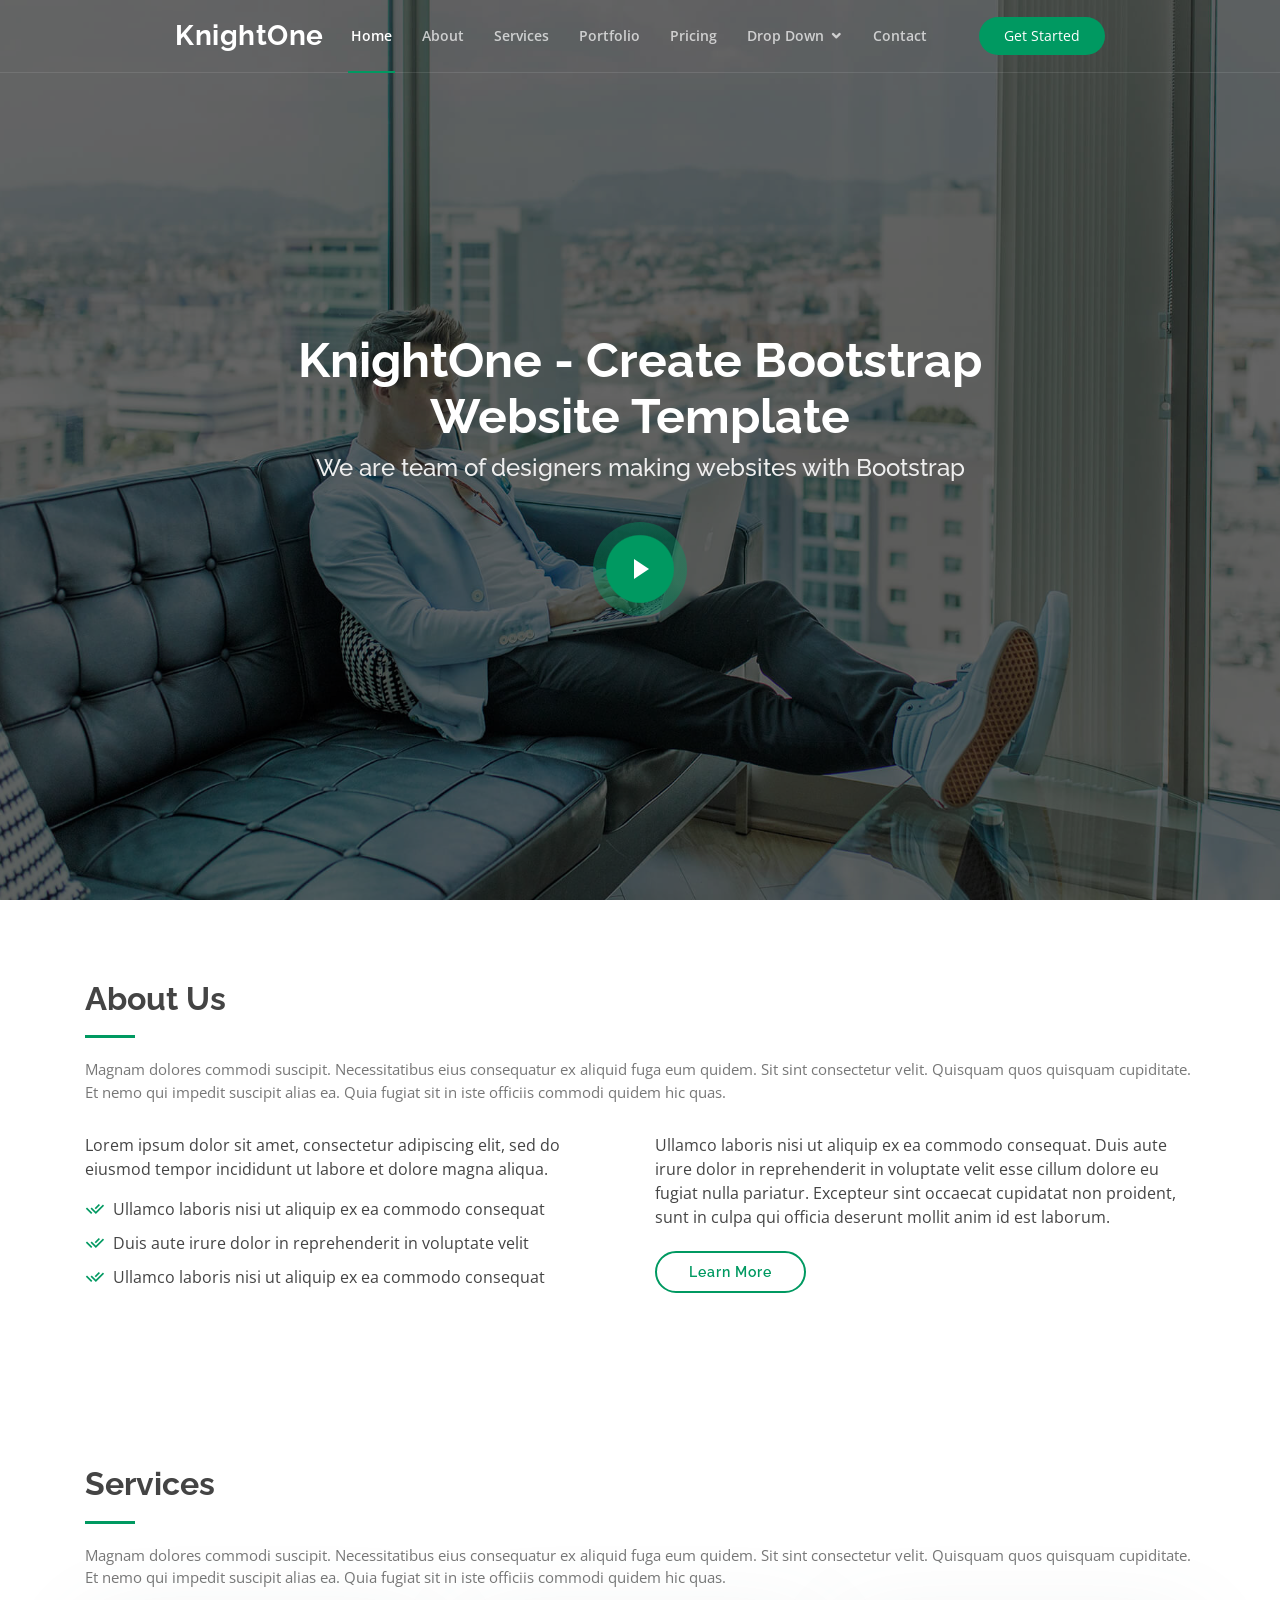
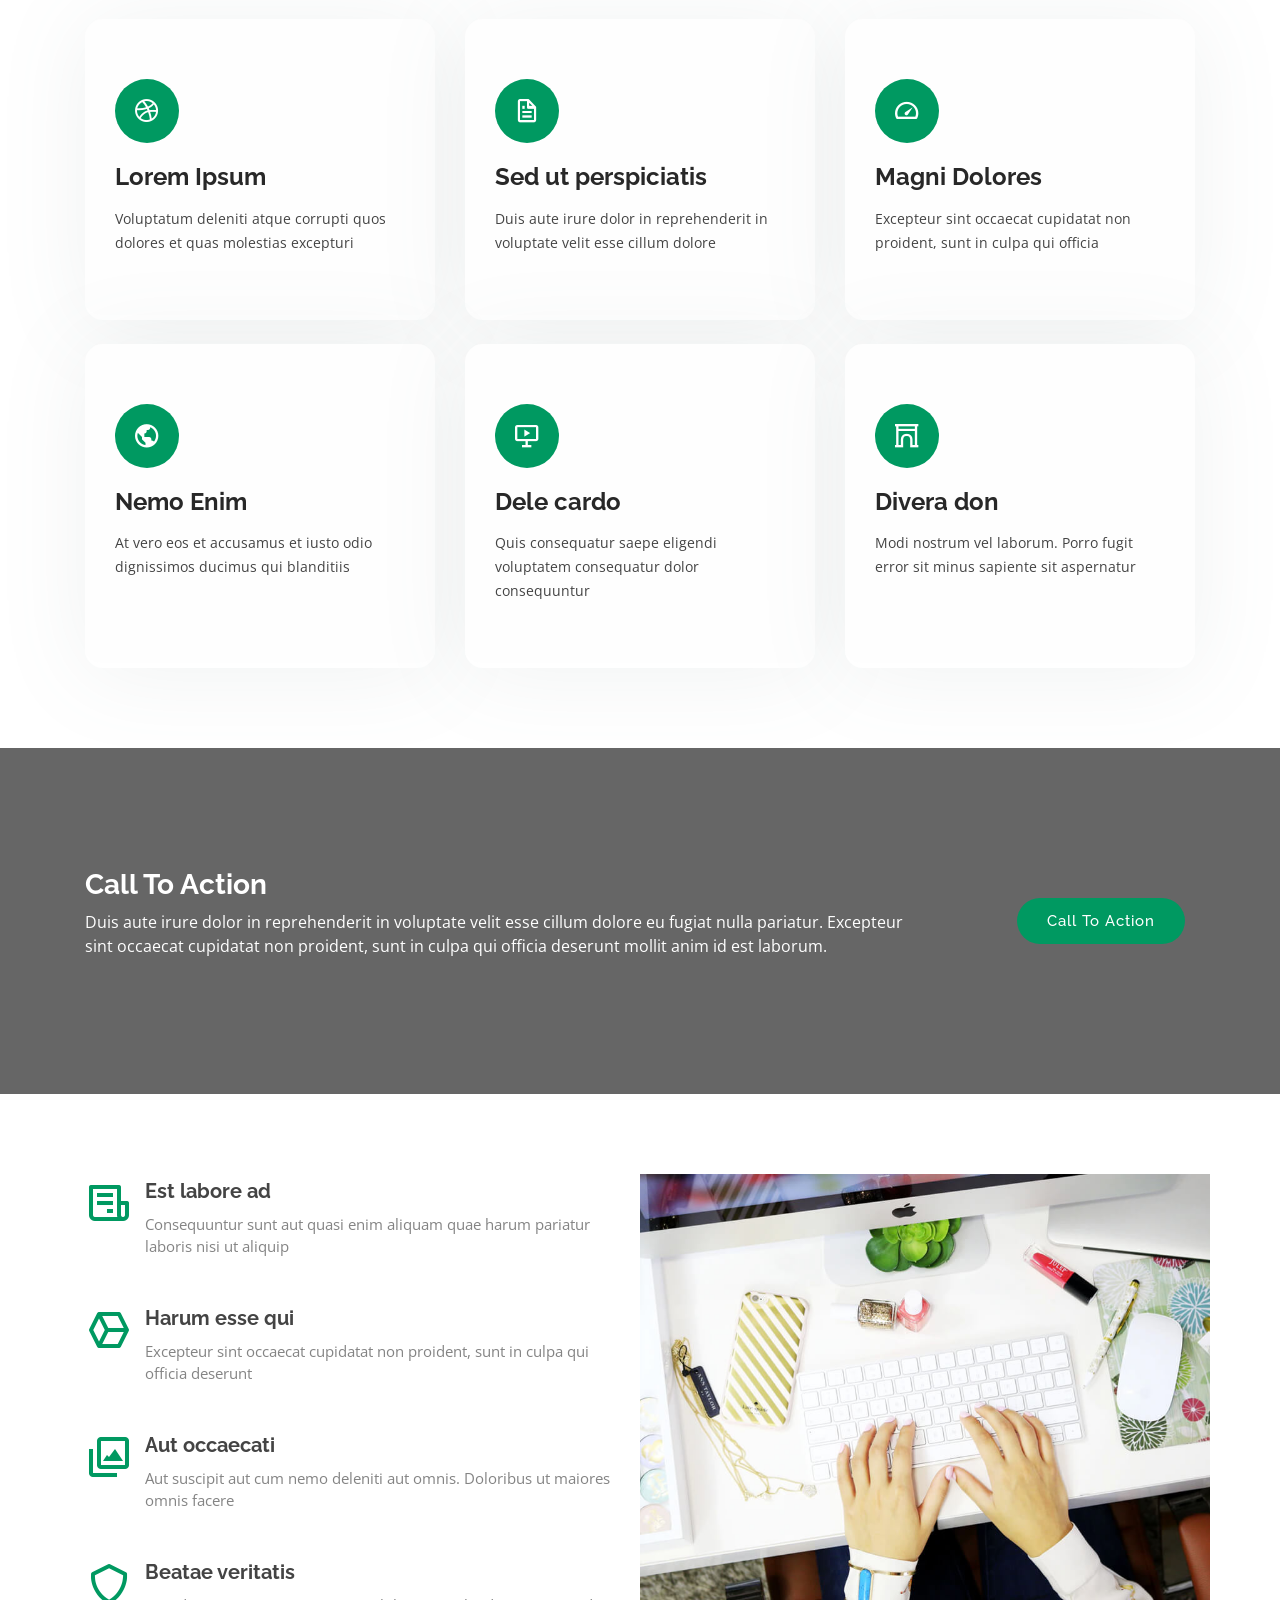
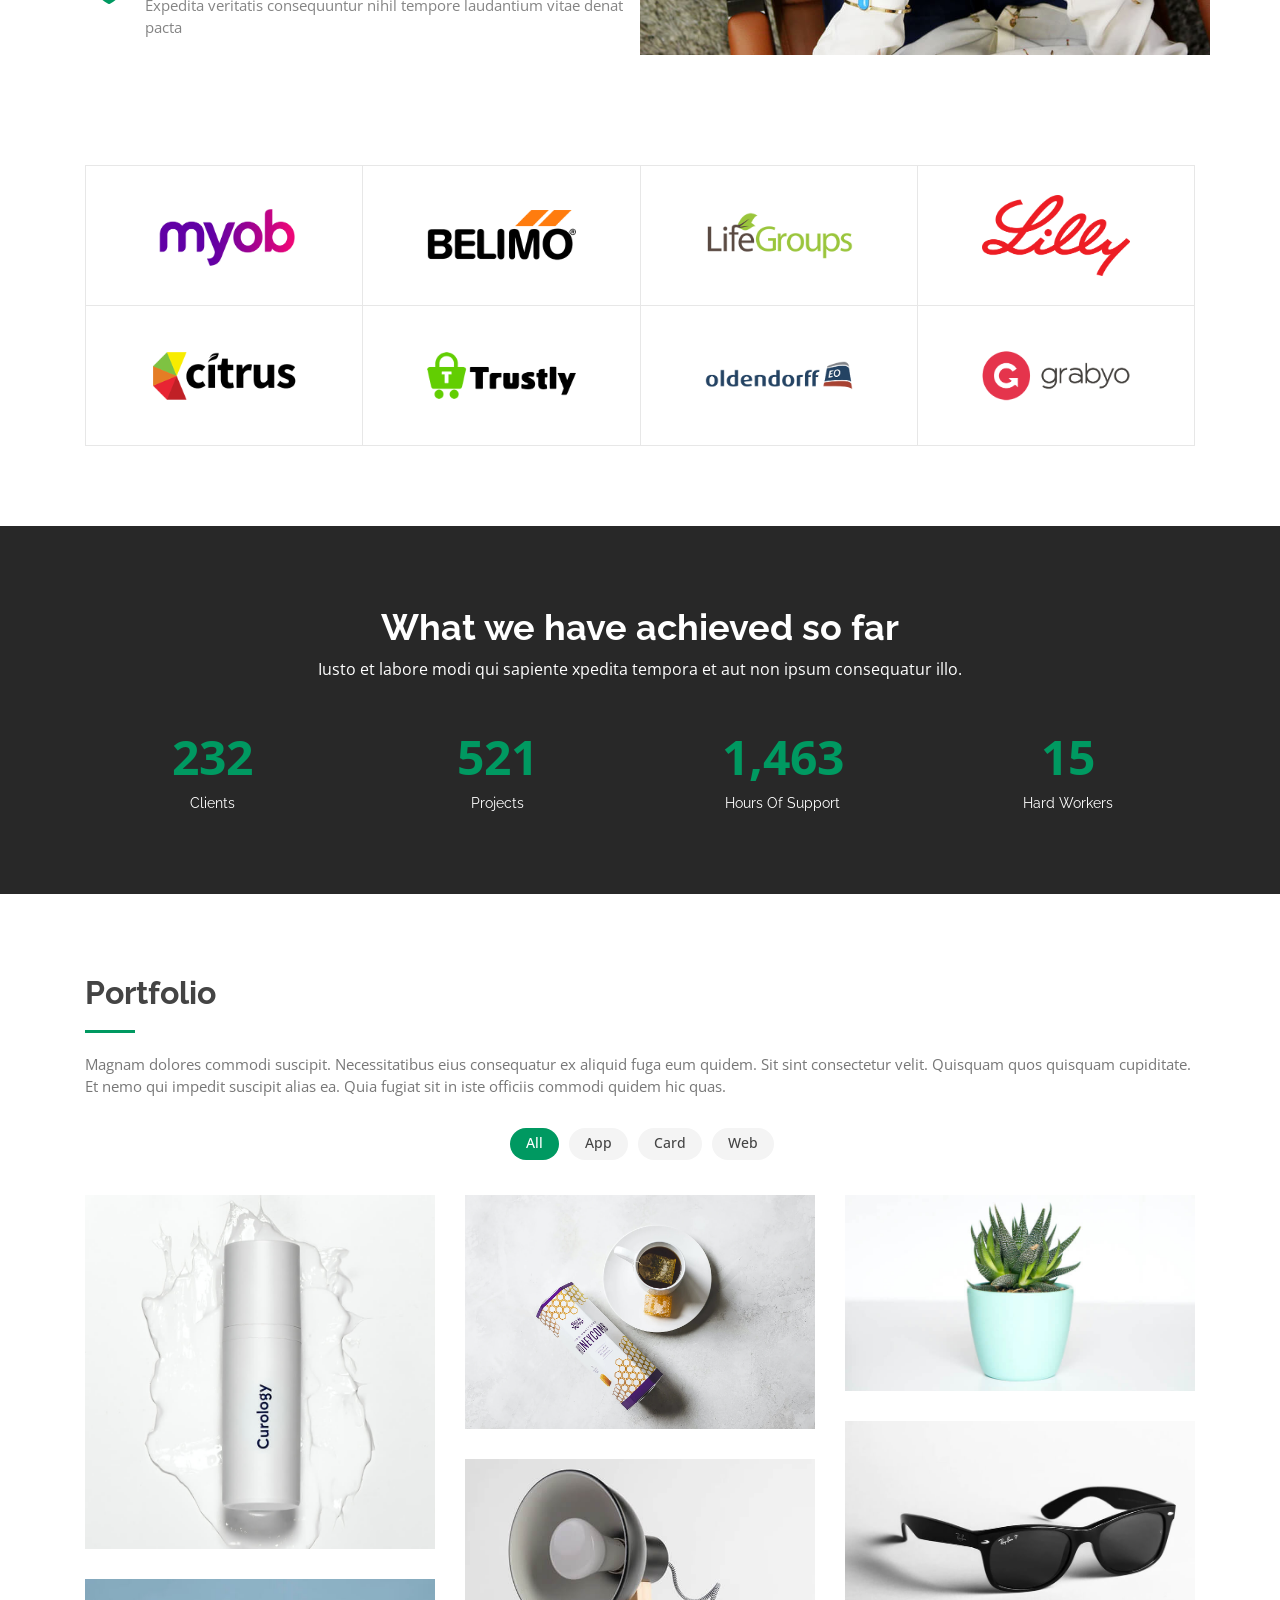
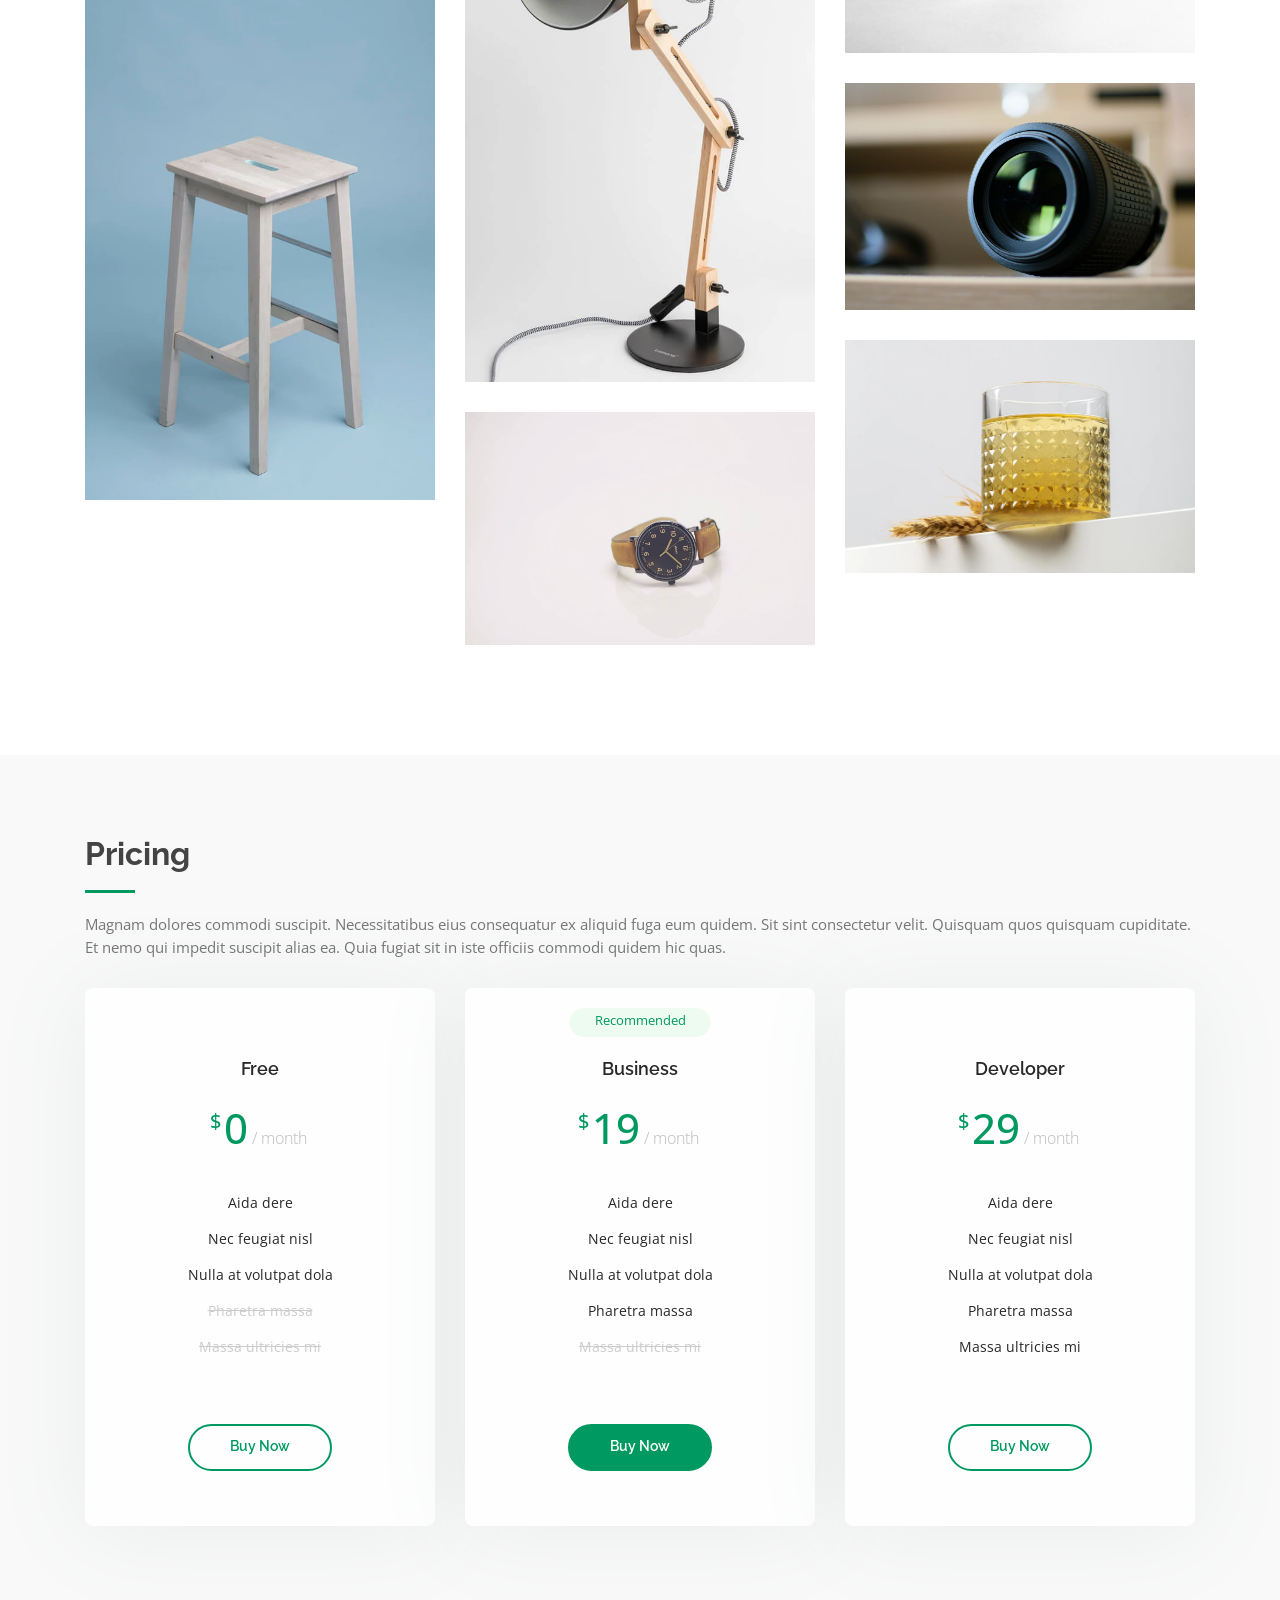
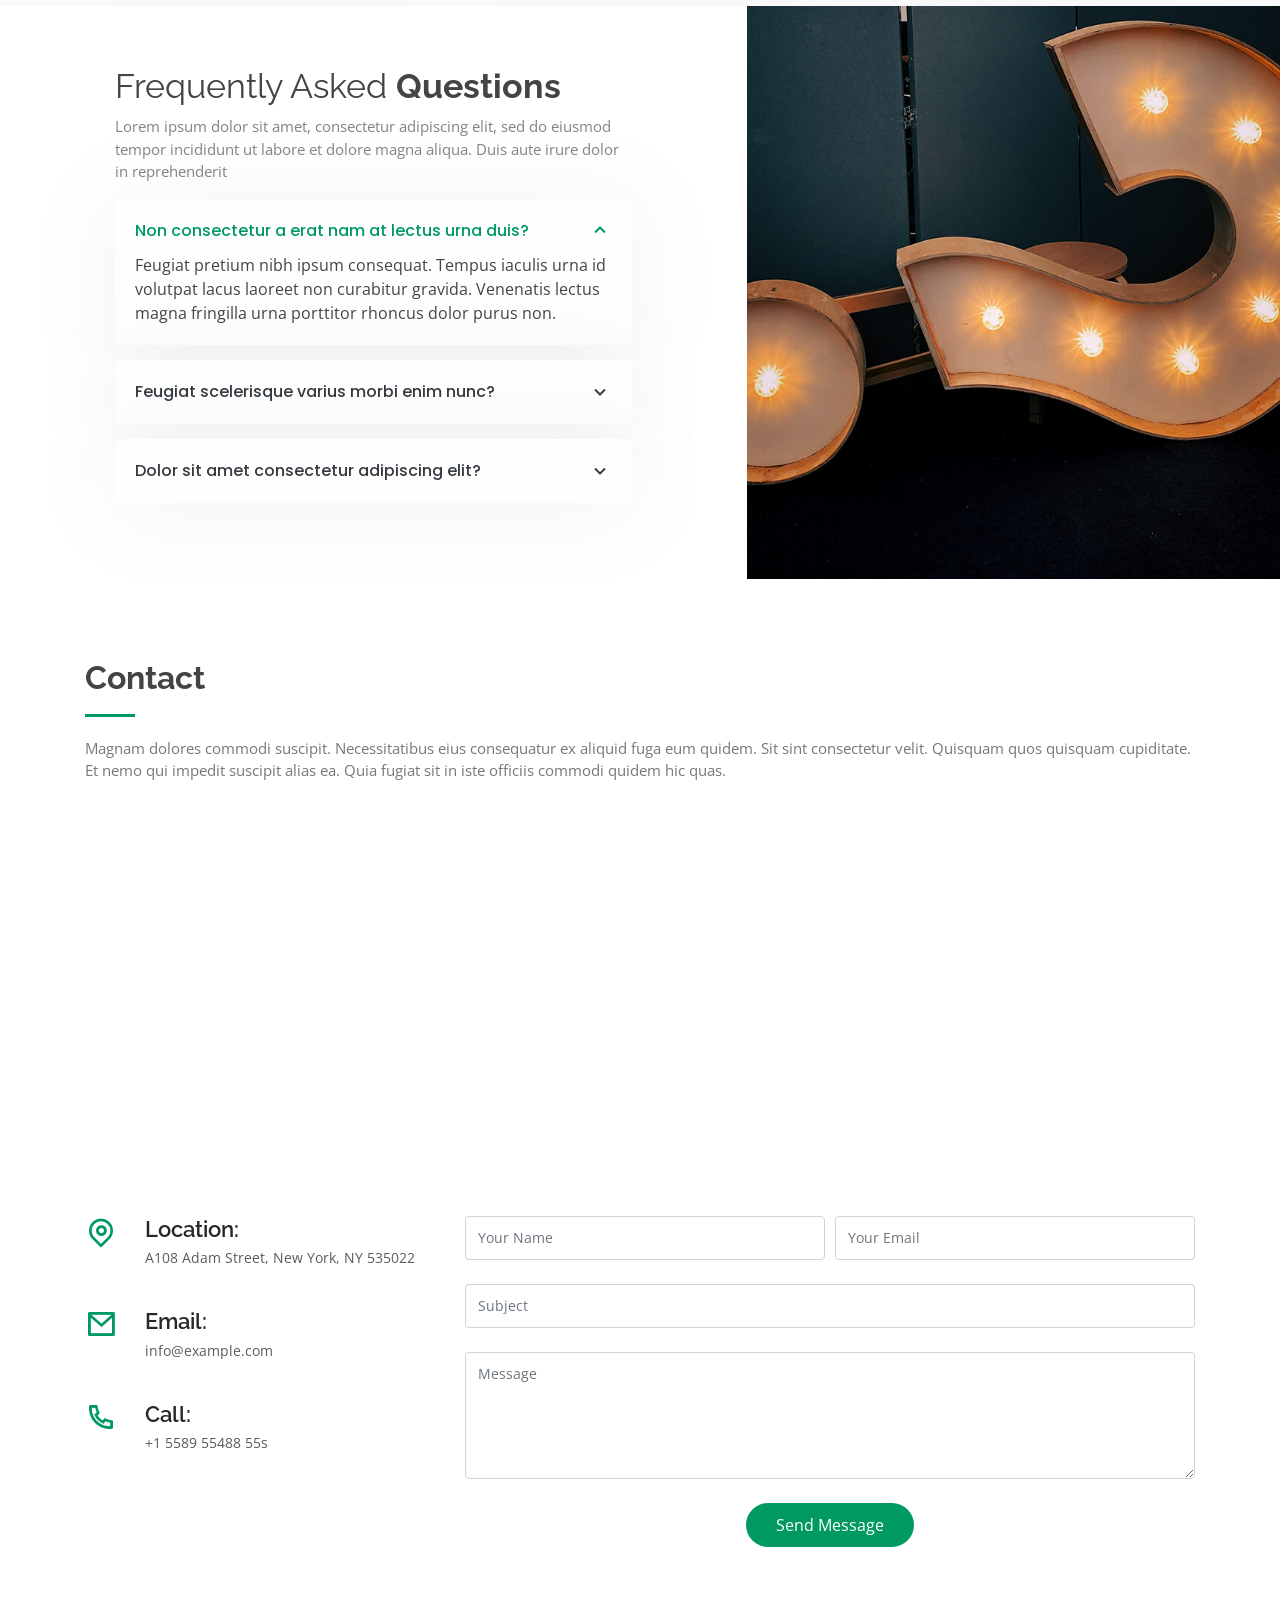
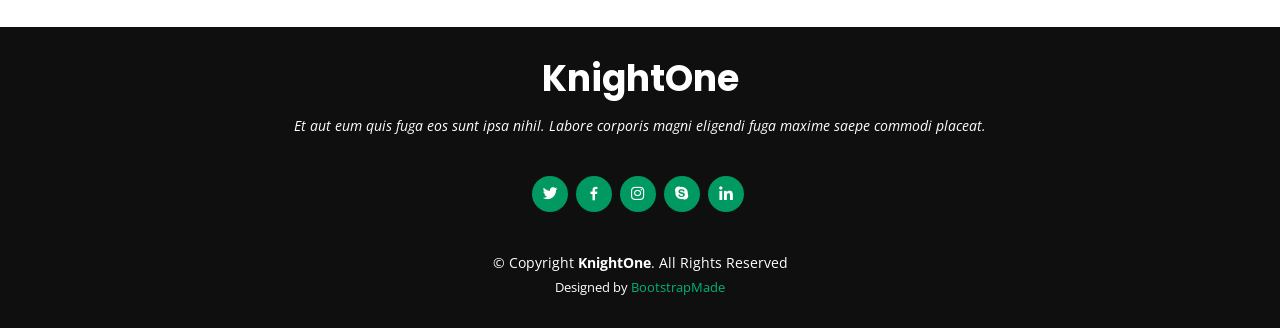
<file: PracticaDeLaboratorio03-EJB-JSF-JPA/WebContent/KnightOne/index.html>
<!DOCTYPE html>
<html lang="en">

<head>
  <meta charset="utf-8">
  <meta content="width=device-width, initial-scale=1.0" name="viewport">

  <title>KnightOne Bootstrap Template - Index</title>
  <meta content="" name="description">
  <meta content="" name="keywords">

  <!-- Favicons -->
  <link href="assets/img/favicon.png" rel="icon">
  <link href="assets/img/apple-touch-icon.png" rel="apple-touch-icon">

  <!-- Google Fonts -->
  <link href="https://fonts.googleapis.com/css?family=Open+Sans:300,300i,400,400i,600,600i,700,700i|Raleway:300,300i,400,400i,500,500i,600,600i,700,700i|Poppins:300,300i,400,400i,500,500i,600,600i,700,700i" rel="stylesheet">

  <!-- Vendor CSS Files -->
  <link href="assets/vendor/bootstrap/css/bootstrap.min.css" rel="stylesheet">
  <link href="assets/vendor/icofont/icofont.min.css" rel="stylesheet">
  <link href="assets/vendor/boxicons/css/boxicons.min.css" rel="stylesheet">
  <link href="assets/vendor/remixicon/remixicon.css" rel="stylesheet">
  <link href="assets/vendor/venobox/venobox.css" rel="stylesheet">
  <link href="assets/vendor/owl.carousel/assets/owl.carousel.min.css" rel="stylesheet">

  <!-- Template Main CSS File -->
  <link href="assets/css/style.css" rel="stylesheet">

  <!-- =======================================================
  * Template Name: KnightOne - v2.2.0
  * Template URL: https://bootstrapmade.com/knight-simple-one-page-bootstrap-template/
  * Author: BootstrapMade.com
  * License: https://bootstrapmade.com/license/
  ======================================================== -->
</head>

<body>

  <!-- ======= Header ======= -->
  <header id="header" class="fixed-top ">
    <div class="container-fluid">

      <div class="row justify-content-center">
        <div class="col-xl-9 d-flex align-items-center justify-content-between">
          <h1 class="logo"><a href="index.html">KnightOne</a></h1>
          <!-- Uncomment below if you prefer to use an image logo -->
          <!-- <a href="index.html" class="logo"><img src="assets/img/logo.png" alt="" class="img-fluid"></a>-->

          <nav class="nav-menu d-none d-lg-block">
            <ul>
              <li class="active"><a href="index.html">Home</a></li>
              <li><a href="#about">About</a></li>
              <li><a href="#services">Services</a></li>
              <li><a href="#portfolio">Portfolio</a></li>
              <li><a href="#pricing">Pricing</a></li>
              <li class="drop-down"><a href="">Drop Down</a>
                <ul>
                  <li><a href="#">Drop Down 1</a></li>
                  <li class="drop-down"><a href="#">Deep Drop Down</a>
                    <ul>
                      <li><a href="#">Deep Drop Down 1</a></li>
                      <li><a href="#">Deep Drop Down 2</a></li>
                      <li><a href="#">Deep Drop Down 3</a></li>
                      <li><a href="#">Deep Drop Down 4</a></li>
                      <li><a href="#">Deep Drop Down 5</a></li>
                    </ul>
                  </li>
                  <li><a href="#">Drop Down 2</a></li>
                  <li><a href="#">Drop Down 3</a></li>
                  <li><a href="#">Drop Down 4</a></li>
                </ul>
              </li>
              <li><a href="#contact">Contact</a></li>

            </ul>
          </nav><!-- .nav-menu -->

          <a href="#about" class="get-started-btn scrollto">Get Started</a>
        </div>
      </div>

    </div>
  </header><!-- End Header -->

  <!-- ======= Hero Section ======= -->
  <section id="hero" class="d-flex flex-column justify-content-center">
    <div class="container">
      <div class="row justify-content-center">
        <div class="col-xl-8">
          <h1>KnightOne - Create Bootstrap Website Template</h1>
          <h2>We are team of designers making websites with Bootstrap</h2>
          <a href="https://www.youtube.com/watch?v=jDDaplaOz7Q" class="venobox play-btn mb-4" data-vbtype="video" data-autoplay="true"></a>
        </div>
      </div>
    </div>
  </section><!-- End Hero -->

  <main id="main">

    <!-- ======= About Us Section ======= -->
    <section id="about" class="about">
      <div class="container">

        <div class="section-title">
          <h2>About Us</h2>
          <p>Magnam dolores commodi suscipit. Necessitatibus eius consequatur ex aliquid fuga eum quidem. Sit sint consectetur velit. Quisquam quos quisquam cupiditate. Et nemo qui impedit suscipit alias ea. Quia fugiat sit in iste officiis commodi quidem hic quas.</p>
        </div>

        <div class="row content">
          <div class="col-lg-6">
            <p>
              Lorem ipsum dolor sit amet, consectetur adipiscing elit, sed do eiusmod tempor incididunt ut labore et dolore
              magna aliqua.
            </p>
            <ul>
              <li><i class="ri-check-double-line"></i> Ullamco laboris nisi ut aliquip ex ea commodo consequat</li>
              <li><i class="ri-check-double-line"></i> Duis aute irure dolor in reprehenderit in voluptate velit</li>
              <li><i class="ri-check-double-line"></i> Ullamco laboris nisi ut aliquip ex ea commodo consequat</li>
            </ul>
          </div>
          <div class="col-lg-6 pt-4 pt-lg-0">
            <p>
              Ullamco laboris nisi ut aliquip ex ea commodo consequat. Duis aute irure dolor in reprehenderit in voluptate
              velit esse cillum dolore eu fugiat nulla pariatur. Excepteur sint occaecat cupidatat non proident, sunt in
              culpa qui officia deserunt mollit anim id est laborum.
            </p>
            <a href="#" class="btn-learn-more">Learn More</a>
          </div>
        </div>

      </div>
    </section><!-- End About Us Section -->

    <!-- ======= Services Section ======= -->
    <section id="services" class="services">
      <div class="container">

        <div class="section-title">
          <h2>Services</h2>
          <p>Magnam dolores commodi suscipit. Necessitatibus eius consequatur ex aliquid fuga eum quidem. Sit sint consectetur velit. Quisquam quos quisquam cupiditate. Et nemo qui impedit suscipit alias ea. Quia fugiat sit in iste officiis commodi quidem hic quas.</p>
        </div>

        <div class="row">
          <div class="col-lg-4 col-md-6 d-flex align-items-stretch">
            <div class="icon-box">
              <div class="icon"><i class="bx bxl-dribbble"></i></div>
              <h4><a href="">Lorem Ipsum</a></h4>
              <p>Voluptatum deleniti atque corrupti quos dolores et quas molestias excepturi</p>
            </div>
          </div>

          <div class="col-lg-4 col-md-6 d-flex align-items-stretch mt-4 mt-md-0">
            <div class="icon-box">
              <div class="icon"><i class="bx bx-file"></i></div>
              <h4><a href="">Sed ut perspiciatis</a></h4>
              <p>Duis aute irure dolor in reprehenderit in voluptate velit esse cillum dolore</p>
            </div>
          </div>

          <div class="col-lg-4 col-md-6 d-flex align-items-stretch mt-4 mt-lg-0">
            <div class="icon-box">
              <div class="icon"><i class="bx bx-tachometer"></i></div>
              <h4><a href="">Magni Dolores</a></h4>
              <p>Excepteur sint occaecat cupidatat non proident, sunt in culpa qui officia</p>
            </div>
          </div>

          <div class="col-lg-4 col-md-6 d-flex align-items-stretch mt-4">
            <div class="icon-box">
              <div class="icon"><i class="bx bx-world"></i></div>
              <h4><a href="">Nemo Enim</a></h4>
              <p>At vero eos et accusamus et iusto odio dignissimos ducimus qui blanditiis</p>
            </div>
          </div>

          <div class="col-lg-4 col-md-6 d-flex align-items-stretch mt-4">
            <div class="icon-box">
              <div class="icon"><i class="bx bx-slideshow"></i></div>
              <h4><a href="">Dele cardo</a></h4>
              <p>Quis consequatur saepe eligendi voluptatem consequatur dolor consequuntur</p>
            </div>
          </div>

          <div class="col-lg-4 col-md-6 d-flex align-items-stretch mt-4">
            <div class="icon-box">
              <div class="icon"><i class="bx bx-arch"></i></div>
              <h4><a href="">Divera don</a></h4>
              <p>Modi nostrum vel laborum. Porro fugit error sit minus sapiente sit aspernatur</p>
            </div>
          </div>

        </div>

      </div>
    </section><!-- End Services Section -->

    <!-- ======= Cta Section ======= -->
    <section id="cta" class="cta">
      <div class="container">

        <div class="row">
          <div class="col-lg-9 text-center text-lg-left">
            <h3>Call To Action</h3>
            <p> Duis aute irure dolor in reprehenderit in voluptate velit esse cillum dolore eu fugiat nulla pariatur. Excepteur sint occaecat cupidatat non proident, sunt in culpa qui officia deserunt mollit anim id est laborum.</p>
          </div>
          <div class="col-lg-3 cta-btn-container text-center">
            <a class="cta-btn align-middle" href="#">Call To Action</a>
          </div>
        </div>

      </div>
    </section><!-- End Cta Section -->

    <!-- ======= Features Section ======= -->
    <section id="features" class="features">
      <div class="container">

        <div class="row">
          <div class="col-lg-6 order-2 order-lg-1">
            <div class="icon-box mt-5 mt-lg-0">
              <i class="bx bx-receipt"></i>
              <h4>Est labore ad</h4>
              <p>Consequuntur sunt aut quasi enim aliquam quae harum pariatur laboris nisi ut aliquip</p>
            </div>
            <div class="icon-box mt-5">
              <i class="bx bx-cube-alt"></i>
              <h4>Harum esse qui</h4>
              <p>Excepteur sint occaecat cupidatat non proident, sunt in culpa qui officia deserunt</p>
            </div>
            <div class="icon-box mt-5">
              <i class="bx bx-images"></i>
              <h4>Aut occaecati</h4>
              <p>Aut suscipit aut cum nemo deleniti aut omnis. Doloribus ut maiores omnis facere</p>
            </div>
            <div class="icon-box mt-5">
              <i class="bx bx-shield"></i>
              <h4>Beatae veritatis</h4>
              <p>Expedita veritatis consequuntur nihil tempore laudantium vitae denat pacta</p>
            </div>
          </div>
          <div class="image col-lg-6 order-1 order-lg-2" style='background-image: url("assets/img/features.jpg");'></div>
        </div>

      </div>
    </section><!-- End Features Section -->

    <!-- ======= Clients Section ======= -->
    <section id="clients" class="clients">
      <div class="container">

        <div class="row no-gutters clients-wrap clearfix wow fadeInUp">

          <div class="col-lg-3 col-md-4 col-xs-6">
            <div class="client-logo">
              <img src="assets/img/clients/client-1.png" class="img-fluid" alt="">
            </div>
          </div>

          <div class="col-lg-3 col-md-4 col-xs-6">
            <div class="client-logo">
              <img src="assets/img/clients/client-2.png" class="img-fluid" alt="">
            </div>
          </div>

          <div class="col-lg-3 col-md-4 col-xs-6">
            <div class="client-logo">
              <img src="assets/img/clients/client-3.png" class="img-fluid" alt="">
            </div>
          </div>

          <div class="col-lg-3 col-md-4 col-xs-6">
            <div class="client-logo">
              <img src="assets/img/clients/client-4.png" class="img-fluid" alt="">
            </div>
          </div>

          <div class="col-lg-3 col-md-4 col-xs-6">
            <div class="client-logo">
              <img src="assets/img/clients/client-5.png" class="img-fluid" alt="">
            </div>
          </div>

          <div class="col-lg-3 col-md-4 col-xs-6">
            <div class="client-logo">
              <img src="assets/img/clients/client-6.png" class="img-fluid" alt="">
            </div>
          </div>

          <div class="col-lg-3 col-md-4 col-xs-6">
            <div class="client-logo">
              <img src="assets/img/clients/client-7.png" class="img-fluid" alt="">
            </div>
          </div>

          <div class="col-lg-3 col-md-4 col-xs-6">
            <div class="client-logo">
              <img src="assets/img/clients/client-8.png" class="img-fluid" alt="">
            </div>
          </div>

        </div>

      </div>
    </section><!-- End Clients Section -->

    <!-- ======= Counts Section ======= -->
    <section id="counts" class="counts">
      <div class="container">

        <div class="text-center title">
          <h3>What we have achieved so far</h3>
          <p>Iusto et labore modi qui sapiente xpedita tempora et aut non ipsum consequatur illo.</p>
        </div>

        <div class="row counters">

          <div class="col-lg-3 col-6 text-center">
            <span data-toggle="counter-up">232</span>
            <p>Clients</p>
          </div>

          <div class="col-lg-3 col-6 text-center">
            <span data-toggle="counter-up">521</span>
            <p>Projects</p>
          </div>

          <div class="col-lg-3 col-6 text-center">
            <span data-toggle="counter-up">1,463</span>
            <p>Hours Of Support</p>
          </div>

          <div class="col-lg-3 col-6 text-center">
            <span data-toggle="counter-up">15</span>
            <p>Hard Workers</p>
          </div>

        </div>

      </div>
    </section><!-- End Counts Section -->

    <!-- ======= Portfolio Section ======= -->
    <section id="portfolio" class="portfolio">
      <div class="container">

        <div class="section-title">
          <h2>Portfolio</h2>
          <p>Magnam dolores commodi suscipit. Necessitatibus eius consequatur ex aliquid fuga eum quidem. Sit sint consectetur velit. Quisquam quos quisquam cupiditate. Et nemo qui impedit suscipit alias ea. Quia fugiat sit in iste officiis commodi quidem hic quas.</p>
        </div>

        <div class="row">
          <div class="col-lg-12 d-flex justify-content-center">
            <ul id="portfolio-flters">
              <li data-filter="*" class="filter-active">All</li>
              <li data-filter=".filter-app">App</li>
              <li data-filter=".filter-card">Card</li>
              <li data-filter=".filter-web">Web</li>
            </ul>
          </div>
        </div>

        <div class="row portfolio-container">

          <div class="col-lg-4 col-md-6 portfolio-item filter-app">
            <img src="assets/img/portfolio/portfolio-1.jpg" class="img-fluid" alt="">
            <div class="portfolio-info">
              <h4>App 1</h4>
              <p>App</p>
              <a href="assets/img/portfolio/portfolio-1.jpg" data-gall="portfolioGallery" class="venobox preview-link" title="App 1"><i class="bx bx-plus"></i></a>
              <a href="portfolio-details.html" class="details-link" title="More Details"><i class="bx bx-link"></i></a>
            </div>
          </div>

          <div class="col-lg-4 col-md-6 portfolio-item filter-web">
            <img src="assets/img/portfolio/portfolio-2.jpg" class="img-fluid" alt="">
            <div class="portfolio-info">
              <h4>Web 3</h4>
              <p>Web</p>
              <a href="assets/img/portfolio/portfolio-2.jpg" data-gall="portfolioGallery" class="venobox preview-link" title="Web 3"><i class="bx bx-plus"></i></a>
              <a href="portfolio-details.html" class="details-link" title="More Details"><i class="bx bx-link"></i></a>
            </div>
          </div>

          <div class="col-lg-4 col-md-6 portfolio-item filter-app">
            <img src="assets/img/portfolio/portfolio-3.jpg" class="img-fluid" alt="">
            <div class="portfolio-info">
              <h4>App 2</h4>
              <p>App</p>
              <a href="assets/img/portfolio/portfolio-3.jpg" data-gall="portfolioGallery" class="venobox preview-link" title="App 2"><i class="bx bx-plus"></i></a>
              <a href="portfolio-details.html" class="details-link" title="More Details"><i class="bx bx-link"></i></a>
            </div>
          </div>

          <div class="col-lg-4 col-md-6 portfolio-item filter-card">
            <img src="assets/img/portfolio/portfolio-4.jpg" class="img-fluid" alt="">
            <div class="portfolio-info">
              <h4>Card 2</h4>
              <p>Card</p>
              <a href="assets/img/portfolio/portfolio-4.jpg" data-gall="portfolioGallery" class="venobox preview-link" title="Card 2"><i class="bx bx-plus"></i></a>
              <a href="portfolio-details.html" class="details-link" title="More Details"><i class="bx bx-link"></i></a>
            </div>
          </div>

          <div class="col-lg-4 col-md-6 portfolio-item filter-web">
            <img src="assets/img/portfolio/portfolio-5.jpg" class="img-fluid" alt="">
            <div class="portfolio-info">
              <h4>Web 2</h4>
              <p>Web</p>
              <a href="assets/img/portfolio/portfolio-5.jpg" data-gall="portfolioGallery" class="venobox preview-link" title="Web 2"><i class="bx bx-plus"></i></a>
              <a href="portfolio-details.html" class="details-link" title="More Details"><i class="bx bx-link"></i></a>
            </div>
          </div>

          <div class="col-lg-4 col-md-6 portfolio-item filter-app">
            <img src="assets/img/portfolio/portfolio-6.jpg" class="img-fluid" alt="">
            <div class="portfolio-info">
              <h4>App 3</h4>
              <p>App</p>
              <a href="assets/img/portfolio/portfolio-6.jpg" data-gall="portfolioGallery" class="venobox preview-link" title="App 3"><i class="bx bx-plus"></i></a>
              <a href="portfolio-details.html" class="details-link" title="More Details"><i class="bx bx-link"></i></a>
            </div>
          </div>

          <div class="col-lg-4 col-md-6 portfolio-item filter-card">
            <img src="assets/img/portfolio/portfolio-7.jpg" class="img-fluid" alt="">
            <div class="portfolio-info">
              <h4>Card 1</h4>
              <p>Card</p>
              <a href="assets/img/portfolio/portfolio-7.jpg" data-gall="portfolioGallery" class="venobox preview-link" title="Card 1"><i class="bx bx-plus"></i></a>
              <a href="portfolio-details.html" class="details-link" title="More Details"><i class="bx bx-link"></i></a>
            </div>
          </div>

          <div class="col-lg-4 col-md-6 portfolio-item filter-card">
            <img src="assets/img/portfolio/portfolio-8.jpg" class="img-fluid" alt="">
            <div class="portfolio-info">
              <h4>Card 3</h4>
              <p>Card</p>
              <a href="assets/img/portfolio/portfolio-8.jpg" data-gall="portfolioGallery" class="venobox preview-link" title="Card 3"><i class="bx bx-plus"></i></a>
              <a href="portfolio-details.html" class="details-link" title="More Details"><i class="bx bx-link"></i></a>
            </div>
          </div>

          <div class="col-lg-4 col-md-6 portfolio-item filter-web">
            <img src="assets/img/portfolio/portfolio-9.jpg" class="img-fluid" alt="">
            <div class="portfolio-info">
              <h4>Web 3</h4>
              <p>Web</p>
              <a href="assets/img/portfolio/portfolio-9.jpg" data-gall="portfolioGallery" class="venobox preview-link" title="Web 3"><i class="bx bx-plus"></i></a>
              <a href="portfolio-details.html" class="details-link" title="More Details"><i class="bx bx-link"></i></a>
            </div>
          </div>

        </div>

      </div>
    </section><!-- End Portfolio Section -->

    <!-- ======= Pricing Section ======= -->
    <section id="pricing" class="pricing">
      <div class="container">

        <div class="section-title">
          <h2>Pricing</h2>
          <p>Magnam dolores commodi suscipit. Necessitatibus eius consequatur ex aliquid fuga eum quidem. Sit sint consectetur velit. Quisquam quos quisquam cupiditate. Et nemo qui impedit suscipit alias ea. Quia fugiat sit in iste officiis commodi quidem hic quas.</p>
        </div>

        <div class="row">

          <div class="col-lg-4 col-md-6">
            <div class="box">
              <h3>Free</h3>
              <h4><sup>$</sup>0<span> / month</span></h4>
              <ul>
                <li>Aida dere</li>
                <li>Nec feugiat nisl</li>
                <li>Nulla at volutpat dola</li>
                <li class="na">Pharetra massa</li>
                <li class="na">Massa ultricies mi</li>
              </ul>
              <div class="btn-wrap">
                <a href="#" class="btn-buy">Buy Now</a>
              </div>
            </div>
          </div>

          <div class="col-lg-4 col-md-6 mt-4 mt-md-0">
            <div class="box recommended">
              <span class="recommended-badge">Recommended</span>
              <h3>Business</h3>
              <h4><sup>$</sup>19<span> / month</span></h4>
              <ul>
                <li>Aida dere</li>
                <li>Nec feugiat nisl</li>
                <li>Nulla at volutpat dola</li>
                <li>Pharetra massa</li>
                <li class="na">Massa ultricies mi</li>
              </ul>
              <div class="btn-wrap">
                <a href="#" class="btn-buy">Buy Now</a>
              </div>
            </div>
          </div>

          <div class="col-lg-4 col-md-6 mt-4 mt-lg-0">
            <div class="box">
              <h3>Developer</h3>
              <h4><sup>$</sup>29<span> / month</span></h4>
              <ul>
                <li>Aida dere</li>
                <li>Nec feugiat nisl</li>
                <li>Nulla at volutpat dola</li>
                <li>Pharetra massa</li>
                <li>Massa ultricies mi</li>
              </ul>
              <div class="btn-wrap">
                <a href="#" class="btn-buy">Buy Now</a>
              </div>
            </div>
          </div>

        </div>

      </div>
    </section><!-- End Pricing Section -->

    <!-- ======= Faq Section ======= -->
    <section id="faq" class="faq">
      <div class="container-fluid">

        <div class="row">

          <div class="col-lg-7 d-flex flex-column justify-content-center align-items-stretch  order-2 order-lg-1">

            <div class="content">
              <h3>Frequently Asked <strong>Questions</strong></h3>
              <p>
                Lorem ipsum dolor sit amet, consectetur adipiscing elit, sed do eiusmod tempor incididunt ut labore et dolore magna aliqua. Duis aute irure dolor in reprehenderit
              </p>
            </div>

            <div class="accordion-list">
              <ul>
                <li>
                  <a data-toggle="collapse" class="collapse" href="#accordion-list-1">Non consectetur a erat nam at lectus urna duis? <i class="bx bx-chevron-down icon-show"></i><i class="bx bx-chevron-up icon-close"></i></a>
                  <div id="accordion-list-1" class="collapse show" data-parent=".accordion-list">
                    <p>
                      Feugiat pretium nibh ipsum consequat. Tempus iaculis urna id volutpat lacus laoreet non curabitur gravida. Venenatis lectus magna fringilla urna porttitor rhoncus dolor purus non.
                    </p>
                  </div>
                </li>

                <li>
                  <a data-toggle="collapse" href="#accordion-list-2" class="collapsed">Feugiat scelerisque varius morbi enim nunc? <i class="bx bx-chevron-down icon-show"></i><i class="bx bx-chevron-up icon-close"></i></a>
                  <div id="accordion-list-2" class="collapse" data-parent=".accordion-list">
                    <p>
                      Dolor sit amet consectetur adipiscing elit pellentesque habitant morbi. Id interdum velit laoreet id donec ultrices. Fringilla phasellus faucibus scelerisque eleifend donec pretium. Est pellentesque elit ullamcorper dignissim. Mauris ultrices eros in cursus turpis massa tincidunt dui.
                    </p>
                  </div>
                </li>

                <li>
                  <a data-toggle="collapse" href="#accordion-list-3" class="collapsed">Dolor sit amet consectetur adipiscing elit? <i class="bx bx-chevron-down icon-show"></i><i class="bx bx-chevron-up icon-close"></i></a>
                  <div id="accordion-list-3" class="collapse" data-parent=".accordion-list">
                    <p>
                      Eleifend mi in nulla posuere sollicitudin aliquam ultrices sagittis orci. Faucibus pulvinar elementum integer enim. Sem nulla pharetra diam sit amet nisl suscipit. Rutrum tellus pellentesque eu tincidunt. Lectus urna duis convallis convallis tellus. Urna molestie at elementum eu facilisis sed odio morbi quis
                    </p>
                  </div>
                </li>

              </ul>
            </div>

          </div>

          <div class="col-lg-5 align-items-stretch order-1 order-lg-2 img" style='background-image: url("assets/img/faq.jpg");'>&nbsp;</div>
        </div>

      </div>
    </section><!-- End Faq Section -->

    <!-- ======= Contact Section ======= -->
    <section id="contact" class="contact">
      <div class="container">

        <div class="section-title">
          <h2>Contact</h2>
          <p>Magnam dolores commodi suscipit. Necessitatibus eius consequatur ex aliquid fuga eum quidem. Sit sint consectetur velit. Quisquam quos quisquam cupiditate. Et nemo qui impedit suscipit alias ea. Quia fugiat sit in iste officiis commodi quidem hic quas.</p>
        </div>
      </div>

      <div>
        <iframe style="border:0; width: 100%; height: 350px;" src="https://www.google.com/maps/embed?pb=!1m14!1m8!1m3!1d12097.433213460943!2d-74.0062269!3d40.7101282!3m2!1i1024!2i768!4f13.1!3m3!1m2!1s0x0%3A0xb89d1fe6bc499443!2sDowntown+Conference+Center!5e0!3m2!1smk!2sbg!4v1539943755621" frameborder="0" allowfullscreen></iframe>
      </div>

      <div class="container">

        <div class="row mt-5">

          <div class="col-lg-4">
            <div class="info">
              <div class="address">
                <i class="ri-map-pin-line"></i>
                <h4>Location:</h4>
                <p>A108 Adam Street, New York, NY 535022</p>
              </div>

              <div class="email">
                <i class="ri-mail-line"></i>
                <h4>Email:</h4>
                <p>info@example.com</p>
              </div>

              <div class="phone">
                <i class="ri-phone-line"></i>
                <h4>Call:</h4>
                <p>+1 5589 55488 55s</p>
              </div>

            </div>

          </div>

          <div class="col-lg-8 mt-5 mt-lg-0">

            <form action="forms/contact.php" method="post" role="form" class="php-email-form">
              <div class="form-row">
                <div class="col-md-6 form-group">
                  <input type="text" name="name" class="form-control" id="name" placeholder="Your Name" data-rule="minlen:4" data-msg="Please enter at least 4 chars" />
                  <div class="validate"></div>
                </div>
                <div class="col-md-6 form-group">
                  <input type="email" class="form-control" name="email" id="email" placeholder="Your Email" data-rule="email" data-msg="Please enter a valid email" />
                  <div class="validate"></div>
                </div>
              </div>
              <div class="form-group">
                <input type="text" class="form-control" name="subject" id="subject" placeholder="Subject" data-rule="minlen:4" data-msg="Please enter at least 8 chars of subject" />
                <div class="validate"></div>
              </div>
              <div class="form-group">
                <textarea class="form-control" name="message" rows="5" data-rule="required" data-msg="Please write something for us" placeholder="Message"></textarea>
                <div class="validate"></div>
              </div>
              <div class="mb-3">
                <div class="loading">Loading</div>
                <div class="error-message"></div>
                <div class="sent-message">Your message has been sent. Thank you!</div>
              </div>
              <div class="text-center"><button type="submit">Send Message</button></div>
            </form>

          </div>

        </div>

      </div>
    </section><!-- End Contact Section -->

  </main><!-- End #main -->

  <!-- ======= Footer ======= -->
  <footer id="footer">
    <div class="container">
      <h3>KnightOne</h3>
      <p>Et aut eum quis fuga eos sunt ipsa nihil. Labore corporis magni eligendi fuga maxime saepe commodi placeat.</p>
      <div class="social-links">
        <a href="#" class="twitter"><i class="bx bxl-twitter"></i></a>
        <a href="#" class="facebook"><i class="bx bxl-facebook"></i></a>
        <a href="#" class="instagram"><i class="bx bxl-instagram"></i></a>
        <a href="#" class="google-plus"><i class="bx bxl-skype"></i></a>
        <a href="#" class="linkedin"><i class="bx bxl-linkedin"></i></a>
      </div>
      <div class="copyright">
        &copy; Copyright <strong><span>KnightOne</span></strong>. All Rights Reserved
      </div>
      <div class="credits">
        <!-- All the links in the footer should remain intact. -->
        <!-- You can delete the links only if you purchased the pro version. -->
        <!-- Licensing information: https://bootstrapmade.com/license/ -->
        <!-- Purchase the pro version with working PHP/AJAX contact form: https://bootstrapmade.com/knight-simple-one-page-bootstrap-template/ -->
        Designed by <a href="https://bootstrapmade.com/">BootstrapMade</a>
      </div>
    </div>
  </footer><!-- End Footer -->

  <div id="preloader"></div>
  <a href="#" class="back-to-top"><i class="ri-arrow-up-line"></i></a>

  <!-- Vendor JS Files -->
  <script src="assets/vendor/jquery/jquery.min.js"></script>
  <script src="assets/vendor/bootstrap/js/bootstrap.bundle.min.js"></script>
  <script src="assets/vendor/jquery.easing/jquery.easing.min.js"></script>
  <script src="assets/vendor/php-email-form/validate.js"></script>
  <script src="assets/vendor/waypoints/jquery.waypoints.min.js"></script>
  <script src="assets/vendor/counterup/counterup.min.js"></script>
  <script src="assets/vendor/isotope-layout/isotope.pkgd.min.js"></script>
  <script src="assets/vendor/venobox/venobox.min.js"></script>
  <script src="assets/vendor/owl.carousel/owl.carousel.min.js"></script>

  <!-- Template Main JS File -->
  <script src="assets/js/main.js"></script>

</body>

</html>
</file>
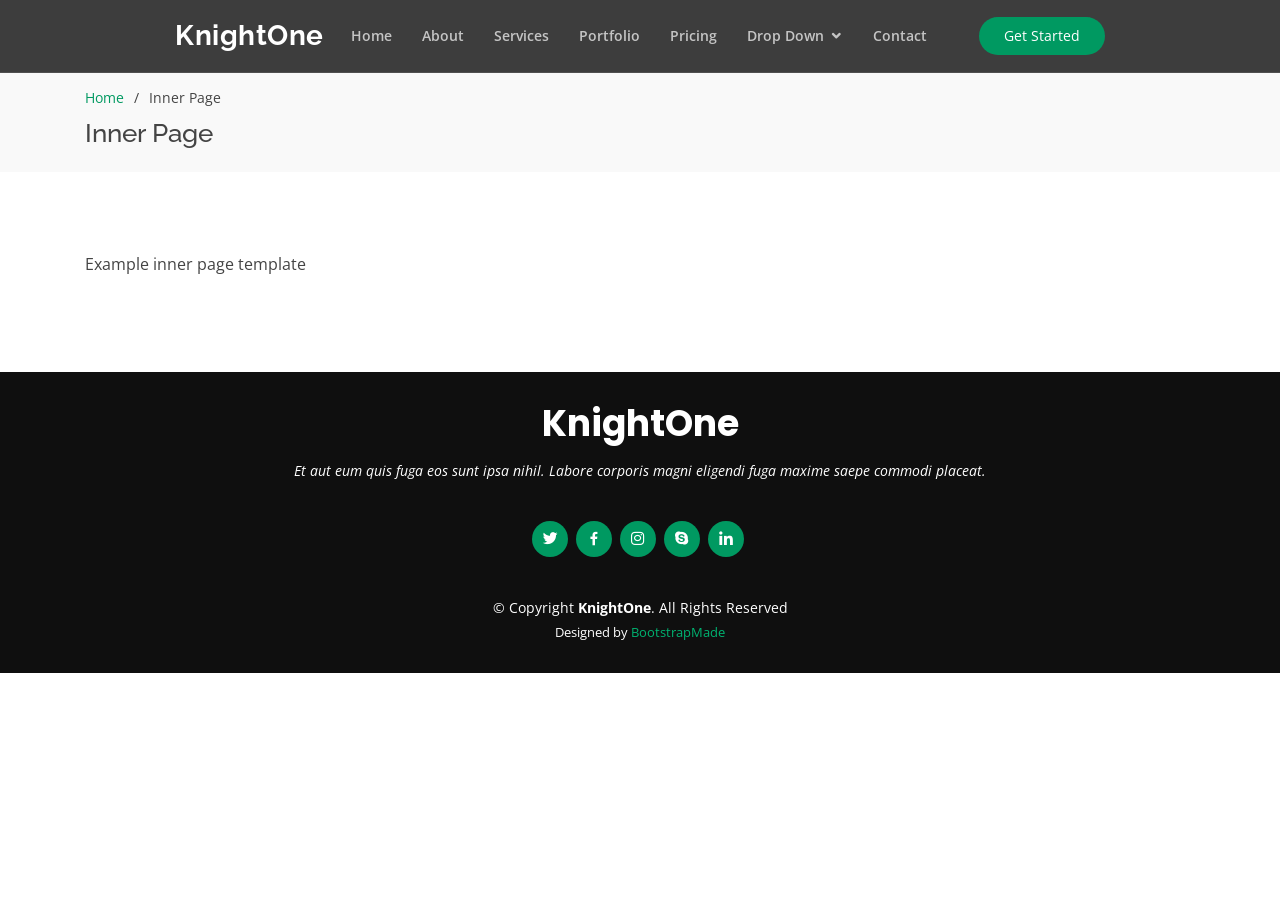
<file: PracticaDeLaboratorio03-EJB-JSF-JPA/WebContent/KnightOne/inner-page.html>
<!DOCTYPE html>
<html lang="en">

<head>
  <meta charset="utf-8">
  <meta content="width=device-width, initial-scale=1.0" name="viewport">

  <title>Inner Page - KnightOne Bootstrap Template</title>
  <meta content="" name="description">
  <meta content="" name="keywords">

  <!-- Favicons -->
  <link href="assets/img/favicon.png" rel="icon">
  <link href="assets/img/apple-touch-icon.png" rel="apple-touch-icon">

  <!-- Google Fonts -->
  <link href="https://fonts.googleapis.com/css?family=Open+Sans:300,300i,400,400i,600,600i,700,700i|Raleway:300,300i,400,400i,500,500i,600,600i,700,700i|Poppins:300,300i,400,400i,500,500i,600,600i,700,700i" rel="stylesheet">

  <!-- Vendor CSS Files -->
  <link href="assets/vendor/bootstrap/css/bootstrap.min.css" rel="stylesheet">
  <link href="assets/vendor/icofont/icofont.min.css" rel="stylesheet">
  <link href="assets/vendor/boxicons/css/boxicons.min.css" rel="stylesheet">
  <link href="assets/vendor/remixicon/remixicon.css" rel="stylesheet">
  <link href="assets/vendor/venobox/venobox.css" rel="stylesheet">
  <link href="assets/vendor/owl.carousel/assets/owl.carousel.min.css" rel="stylesheet">

  <!-- Template Main CSS File -->
  <link href="assets/css/style.css" rel="stylesheet">

  <!-- =======================================================
  * Template Name: KnightOne - v2.2.0
  * Template URL: https://bootstrapmade.com/knight-simple-one-page-bootstrap-template/
  * Author: BootstrapMade.com
  * License: https://bootstrapmade.com/license/
  ======================================================== -->
</head>

<body>

  <!-- ======= Header ======= -->
  <header id="header" class="fixed-top header-inner-pages">
    <div class="container-fluid">

      <div class="row justify-content-center">
        <div class="col-xl-9 d-flex align-items-center justify-content-between">
          <h1 class="logo"><a href="index.html">KnightOne</a></h1>
          <!-- Uncomment below if you prefer to use an image logo -->
          <!-- <a href="index.html" class="logo"><img src="assets/img/logo.png" alt="" class="img-fluid"></a>-->

          <nav class="nav-menu d-none d-lg-block">
            <ul>
              <li><a href="index.html">Home</a></li>
              <li><a href="#about">About</a></li>
              <li><a href="#services">Services</a></li>
              <li><a href="#portfolio">Portfolio</a></li>
              <li><a href="#pricing">Pricing</a></li>
              <li class="drop-down"><a href="">Drop Down</a>
                <ul>
                  <li><a href="#">Drop Down 1</a></li>
                  <li class="drop-down"><a href="#">Deep Drop Down</a>
                    <ul>
                      <li><a href="#">Deep Drop Down 1</a></li>
                      <li><a href="#">Deep Drop Down 2</a></li>
                      <li><a href="#">Deep Drop Down 3</a></li>
                      <li><a href="#">Deep Drop Down 4</a></li>
                      <li><a href="#">Deep Drop Down 5</a></li>
                    </ul>
                  </li>
                  <li><a href="#">Drop Down 2</a></li>
                  <li><a href="#">Drop Down 3</a></li>
                  <li><a href="#">Drop Down 4</a></li>
                </ul>
              </li>
              <li><a href="#contact">Contact</a></li>

            </ul>
          </nav><!-- .nav-menu -->

          <a href="#about" class="get-started-btn scrollto">Get Started</a>
        </div>
      </div>

    </div>
  </header><!-- End Header -->

  <main id="main">

    <!-- ======= Breadcrumbs ======= -->
    <section id="breadcrumbs" class="breadcrumbs">
      <div class="container">

        <ol>
          <li><a href="index.html">Home</a></li>
          <li>Inner Page</li>
        </ol>
        <h2>Inner Page</h2>

      </div>
    </section><!-- End Breadcrumbs -->

    <section class="inner-page">
      <div class="container">
        <p>
          Example inner page template
        </p>
      </div>
    </section>

  </main><!-- End #main -->

  <!-- ======= Footer ======= -->
  <footer id="footer">
    <div class="container">
      <h3>KnightOne</h3>
      <p>Et aut eum quis fuga eos sunt ipsa nihil. Labore corporis magni eligendi fuga maxime saepe commodi placeat.</p>
      <div class="social-links">
        <a href="#" class="twitter"><i class="bx bxl-twitter"></i></a>
        <a href="#" class="facebook"><i class="bx bxl-facebook"></i></a>
        <a href="#" class="instagram"><i class="bx bxl-instagram"></i></a>
        <a href="#" class="google-plus"><i class="bx bxl-skype"></i></a>
        <a href="#" class="linkedin"><i class="bx bxl-linkedin"></i></a>
      </div>
      <div class="copyright">
        &copy; Copyright <strong><span>KnightOne</span></strong>. All Rights Reserved
      </div>
      <div class="credits">
        <!-- All the links in the footer should remain intact. -->
        <!-- You can delete the links only if you purchased the pro version. -->
        <!-- Licensing information: https://bootstrapmade.com/license/ -->
        <!-- Purchase the pro version with working PHP/AJAX contact form: https://bootstrapmade.com/knight-simple-one-page-bootstrap-template/ -->
        Designed by <a href="https://bootstrapmade.com/">BootstrapMade</a>
      </div>
    </div>
  </footer><!-- End Footer -->

  <div id="preloader"></div>
  <a href="#" class="back-to-top"><i class="ri-arrow-up-line"></i></a>

  <!-- Vendor JS Files -->
  <script src="assets/vendor/jquery/jquery.min.js"></script>
  <script src="assets/vendor/bootstrap/js/bootstrap.bundle.min.js"></script>
  <script src="assets/vendor/jquery.easing/jquery.easing.min.js"></script>
  <script src="assets/vendor/php-email-form/validate.js"></script>
  <script src="assets/vendor/waypoints/jquery.waypoints.min.js"></script>
  <script src="assets/vendor/counterup/counterup.min.js"></script>
  <script src="assets/vendor/isotope-layout/isotope.pkgd.min.js"></script>
  <script src="assets/vendor/venobox/venobox.min.js"></script>
  <script src="assets/vendor/owl.carousel/owl.carousel.min.js"></script>

  <!-- Template Main JS File -->
  <script src="assets/js/main.js"></script>

</body>

</html>
</file>
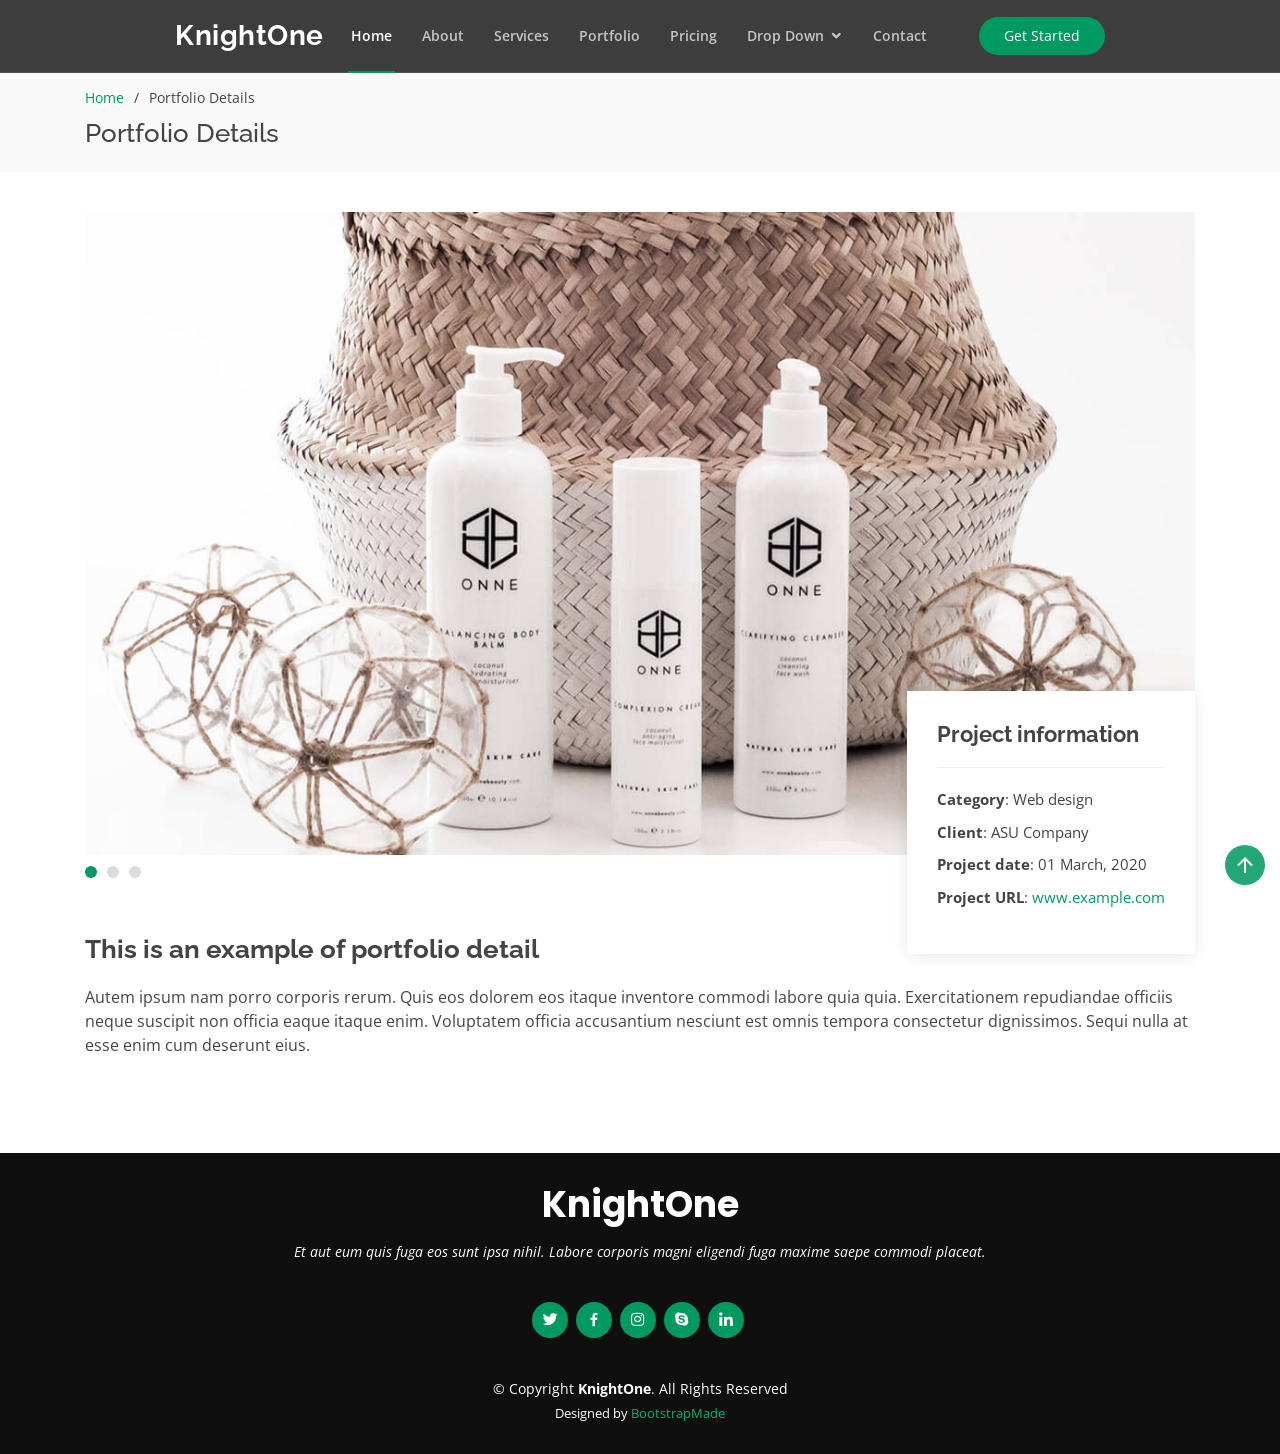
<file: PracticaDeLaboratorio03-EJB-JSF-JPA/WebContent/KnightOne/portfolio-details.html>
<!DOCTYPE html>
<html lang="en">

<head>
  <meta charset="utf-8">
  <meta content="width=device-width, initial-scale=1.0" name="viewport">

  <title>Portfolio Details - KnightOne Bootstrap Template</title>
  <meta content="" name="description">
  <meta content="" name="keywords">

  <!-- Favicons -->
  <link href="assets/img/favicon.png" rel="icon">
  <link href="assets/img/apple-touch-icon.png" rel="apple-touch-icon">

  <!-- Google Fonts -->
  <link href="https://fonts.googleapis.com/css?family=Open+Sans:300,300i,400,400i,600,600i,700,700i|Raleway:300,300i,400,400i,500,500i,600,600i,700,700i|Poppins:300,300i,400,400i,500,500i,600,600i,700,700i" rel="stylesheet">

  <!-- Vendor CSS Files -->
  <link href="assets/vendor/bootstrap/css/bootstrap.min.css" rel="stylesheet">
  <link href="assets/vendor/icofont/icofont.min.css" rel="stylesheet">
  <link href="assets/vendor/boxicons/css/boxicons.min.css" rel="stylesheet">
  <link href="assets/vendor/remixicon/remixicon.css" rel="stylesheet">
  <link href="assets/vendor/venobox/venobox.css" rel="stylesheet">
  <link href="assets/vendor/owl.carousel/assets/owl.carousel.min.css" rel="stylesheet">

  <!-- Template Main CSS File -->
  <link href="assets/css/style.css" rel="stylesheet">

  <!-- =======================================================
  * Template Name: KnightOne - v2.2.0
  * Template URL: https://bootstrapmade.com/knight-simple-one-page-bootstrap-template/
  * Author: BootstrapMade.com
  * License: https://bootstrapmade.com/license/
  ======================================================== -->
</head>

<body>

  <!-- ======= Header ======= -->
  <header id="header" class="fixed-top header-inner-pages">
    <div class="container-fluid">

      <div class="row justify-content-center">
        <div class="col-xl-9 d-flex align-items-center justify-content-between">
          <h1 class="logo"><a href="index.html">KnightOne</a></h1>
          <!-- Uncomment below if you prefer to use an image logo -->
          <!-- <a href="index.html" class="logo"><img src="assets/img/logo.png" alt="" class="img-fluid"></a>-->

          <nav class="nav-menu d-none d-lg-block">
            <ul>
              <li><a href="index.html">Home</a></li>
              <li><a href="#about">About</a></li>
              <li><a href="#services">Services</a></li>
              <li class="active"><a href="#portfolio">Portfolio</a></li>
              <li><a href="#pricing">Pricing</a></li>
              <li class="drop-down"><a href="">Drop Down</a>
                <ul>
                  <li><a href="#">Drop Down 1</a></li>
                  <li class="drop-down"><a href="#">Deep Drop Down</a>
                    <ul>
                      <li><a href="#">Deep Drop Down 1</a></li>
                      <li><a href="#">Deep Drop Down 2</a></li>
                      <li><a href="#">Deep Drop Down 3</a></li>
                      <li><a href="#">Deep Drop Down 4</a></li>
                      <li><a href="#">Deep Drop Down 5</a></li>
                    </ul>
                  </li>
                  <li><a href="#">Drop Down 2</a></li>
                  <li><a href="#">Drop Down 3</a></li>
                  <li><a href="#">Drop Down 4</a></li>
                </ul>
              </li>
              <li><a href="#contact">Contact</a></li>

            </ul>
          </nav><!-- .nav-menu -->

          <a href="#about" class="get-started-btn scrollto">Get Started</a>
        </div>
      </div>

    </div>
  </header><!-- End Header -->

  <main id="main">

    <!-- ======= Breadcrumbs ======= -->
    <section id="breadcrumbs" class="breadcrumbs">
      <div class="container">

        <ol>
          <li><a href="index.html">Home</a></li>
          <li>Portfolio Details</li>
        </ol>
        <h2>Portfolio Details</h2>

      </div>
    </section><!-- End Breadcrumbs -->

    <!-- ======= Portfolio Details Section ======= -->
    <section id="portfolio-details" class="portfolio-details">
      <div class="container">

        <div class="portfolio-details-container">

          <div class="owl-carousel portfolio-details-carousel">
            <img src="assets/img/portfolio/portfolio-details-1.jpg" class="img-fluid" alt="">
            <img src="assets/img/portfolio/portfolio-details-2.jpg" class="img-fluid" alt="">
            <img src="assets/img/portfolio/portfolio-details-3.jpg" class="img-fluid" alt="">
          </div>

          <div class="portfolio-info">
            <h3>Project information</h3>
            <ul>
              <li><strong>Category</strong>: Web design</li>
              <li><strong>Client</strong>: ASU Company</li>
              <li><strong>Project date</strong>: 01 March, 2020</li>
              <li><strong>Project URL</strong>: <a href="#">www.example.com</a></li>
            </ul>
          </div>

        </div>

        <div class="portfolio-description">
          <h2>This is an example of portfolio detail</h2>
          <p>
            Autem ipsum nam porro corporis rerum. Quis eos dolorem eos itaque inventore commodi labore quia quia. Exercitationem repudiandae officiis neque suscipit non officia eaque itaque enim. Voluptatem officia accusantium nesciunt est omnis tempora consectetur dignissimos. Sequi nulla at esse enim cum deserunt eius.
          </p>
        </div>

      </div>
    </section><!-- End Portfolio Details Section -->

  </main><!-- End #main -->

  <!-- ======= Footer ======= -->
  <footer id="footer">
    <div class="container">
      <h3>KnightOne</h3>
      <p>Et aut eum quis fuga eos sunt ipsa nihil. Labore corporis magni eligendi fuga maxime saepe commodi placeat.</p>
      <div class="social-links">
        <a href="#" class="twitter"><i class="bx bxl-twitter"></i></a>
        <a href="#" class="facebook"><i class="bx bxl-facebook"></i></a>
        <a href="#" class="instagram"><i class="bx bxl-instagram"></i></a>
        <a href="#" class="google-plus"><i class="bx bxl-skype"></i></a>
        <a href="#" class="linkedin"><i class="bx bxl-linkedin"></i></a>
      </div>
      <div class="copyright">
        &copy; Copyright <strong><span>KnightOne</span></strong>. All Rights Reserved
      </div>
      <div class="credits">
        <!-- All the links in the footer should remain intact. -->
        <!-- You can delete the links only if you purchased the pro version. -->
        <!-- Licensing information: https://bootstrapmade.com/license/ -->
        <!-- Purchase the pro version with working PHP/AJAX contact form: https://bootstrapmade.com/knight-simple-one-page-bootstrap-template/ -->
        Designed by <a href="https://bootstrapmade.com/">BootstrapMade</a>
      </div>
    </div>
  </footer><!-- End Footer -->

  <div id="preloader"></div>
  <a href="#" class="back-to-top"><i class="ri-arrow-up-line"></i></a>

  <!-- Vendor JS Files -->
  <script src="assets/vendor/jquery/jquery.min.js"></script>
  <script src="assets/vendor/bootstrap/js/bootstrap.bundle.min.js"></script>
  <script src="assets/vendor/jquery.easing/jquery.easing.min.js"></script>
  <script src="assets/vendor/php-email-form/validate.js"></script>
  <script src="assets/vendor/waypoints/jquery.waypoints.min.js"></script>
  <script src="assets/vendor/counterup/counterup.min.js"></script>
  <script src="assets/vendor/isotope-layout/isotope.pkgd.min.js"></script>
  <script src="assets/vendor/venobox/venobox.min.js"></script>
  <script src="assets/vendor/owl.carousel/owl.carousel.min.js"></script>

  <!-- Template Main JS File -->
  <script src="assets/js/main.js"></script>

</body>

</html>
</file>
<file: PracticaDeLaboratorio03-EJB-JSF-JPA/WebContent/KnightOne/assets/vendor/venobox/venobox.css>
/* ------ venobox.css --------*/
.vbox-overlay *, .vbox-overlay *:before, .vbox-overlay *:after{
    -webkit-backface-visibility: hidden;
    -webkit-box-sizing:border-box;
    -moz-box-sizing:border-box;
    box-sizing:border-box;
}
.vbox-overlay * { 
    -webkit-backface-visibility: visible;
    backface-visibility: visible;
}
.vbox-overlay{
    display: -webkit-flex;
    display: flex;
    -webkit-flex-direction: column;
    flex-direction: column;
    -webkit-justify-content: center;
    justify-content: center;
    -webkit-align-items: center;
    align-items: center;
    position: fixed;
    left: 0;
    top: 0;
    bottom: 0;
    right: 0;
    z-index: 999999;
}

/* ----- navigation ----- */
.vbox-title{
    width: 100%;
    height: 40px;
    float: left;
    text-align: center;
    line-height: 28px;
    font-size: 12px;
    padding: 6px 50px;
    overflow: hidden;
    position: fixed;
    display: none;
    left: 0;
    z-index: 89;
}
.vbox-close{
    cursor: pointer;
    position: fixed;
    top: -1px;
    right: 0;
    width: 50px;
    height: 40px;
    padding: 6px;
    display: block;
    background-position:10px center;
    overflow: hidden;
    font-size: 24px;
    line-height: 1;
    text-align: center;
    z-index: 99;
}
.vbox-left{
    cursor: pointer;
    position: fixed;
    left: 0;
    height: 40px;
    overflow: hidden;
    line-height: 28px;
    font-size: 12px;
    z-index: 99;
    display: flex;
    align-items:center;
}
.vbox-num{
    display: inline-block;
    margin: 6px 0 6px 15px;
}
/* ----- Social share ----- */
.vbox-share{
    line-height: 28px;
    font-size: 12px;
    overflow: hidden;
    position: fixed;
    left: 0;
    z-index: 98;
    display: flex;
    align-items:center;
    justify-content: center;
    width: 100%;
    text-align: center;
}
.vbox-share svg{
    max-height: 28px;
    width: 28px;
    z-index: 10;
    margin-left: 12px;
    margin-top: 6px;
    margin-bottom: 6px;
    vertical-align: middle;
}


/* ----- navigation ARROWS ----- */
.vbox-next, .vbox-prev{
    position: fixed;
    top: 50%;
    margin-top: -15px;
    overflow: hidden;
    cursor: pointer;
    display: block;
    width: 45px;
    height: 45px;
    z-index: 99;
}
.vbox-next span, .vbox-prev span{
    position: relative;
    width: 20px;
    height: 20px;
    border: 2px solid transparent;
    border-top-color: #B6B6B6;
    border-right-color: #B6B6B6;
    text-indent: -100px;
    position: absolute;
    top: 8px;
    display: block;
}
.vbox-prev{
    left: 15px;
}
.vbox-next{
    right: 15px;
}
.vbox-prev span{
    left: 10px;
    -ms-transform: rotate(-135deg);
    -webkit-transform: rotate(-135deg);
    transform: rotate(-135deg);
}
.vbox-next span{
    -ms-transform: rotate(45deg);
    -webkit-transform: rotate(45deg);
    transform: rotate(45deg);
    right: 10px;
}
/* ------- inline window ------ */
.vbox-inline{
    width: 420px;
    height: 315px;
    height: 70vh;
    padding: 10px;
    background: #fff;
    margin: 0 auto;
    overflow: auto;
    text-align: left;
}
/* ------- Video & iFrames window ------ */
.venoframe{
    max-width: 100%;
    width: 100%;
    border: none;
    width: 100%;
    height: 260px;
    height: 70vh;
}
.venoframe.vbvid{
    height: 260px;
}
@media (min-width: 768px) {
    .venoframe, .vbox-inline{
        width: 90%;
        height: 360px;
        height: 70vh;
    }
    .venoframe.vbvid{
        width: 640px;
        height: 360px;
    }
}
@media (min-width: 992px) {
    .venoframe, .vbox-inline{
        max-width: 1200px;
        width: 80%;
        height: 540px;
        height: 70vh;
    }
    .venoframe.vbvid{
        width: 960px;
        height: 540px;
    }
}
/* 
Please do NOT edit this part! 
or at least read this note: http://i.imgur.com/7C0ws9e.gif
*/
.vbox-open{
    overflow: hidden;
}
.vbox-container{
    position: absolute;
    left: 0;
    right: 0;
    top: 0;
    bottom: 0;
    overflow-x: hidden;
    overflow-y: scroll;
    overflow-scrolling: touch;
    -webkit-overflow-scrolling: touch;
    z-index: 20;
    max-height: 100%;

}

.vbox-content{
    text-align: center;
    float: left;
    width: 100%;
    position: relative;
    overflow: hidden;
    padding: 20px 4%;
}
.vbox-container img{
    max-width: 100%;
    height: auto;
}
.vbox-figlio{
    box-shadow: 0 0 12px rgba(0,0,0,0.19), 0 6px 6px rgba(0,0,0,0.23);
    max-width: 100%;
    text-align: initial;
}
img.vbox-figlio{
    -webkit-user-select: none;
-khtml-user-select: none;
-moz-user-select: none;
-o-user-select: none;
user-select: none;
}
.vbox-content.swipe-left{
    margin-left: -200px !important;
}
.vbox-content.swipe-right{
    margin-left: 200px !important;
}
.vbox-animated{
    webkit-transition: margin 300ms ease-out;
    transition: margin 300ms ease-out;
}

/* ---------- preloader ----------
 * SPINKIT 
 * http://tobiasahlin.com/spinkit/
-------------------------------- */
.sk-double-bounce,.sk-rotating-plane{width:40px;height:40px;margin:40px auto}.sk-rotating-plane{background-color:#333;-webkit-animation:sk-rotatePlane 1.2s infinite ease-in-out;animation:sk-rotatePlane 1.2s infinite ease-in-out}@-webkit-keyframes sk-rotatePlane{0%{-webkit-transform:perspective(120px) rotateX(0) rotateY(0);transform:perspective(120px) rotateX(0) rotateY(0)}50%{-webkit-transform:perspective(120px) rotateX(-180.1deg) rotateY(0);transform:perspective(120px) rotateX(-180.1deg) rotateY(0)}100%{-webkit-transform:perspective(120px) rotateX(-180deg) rotateY(-179.9deg);transform:perspective(120px) rotateX(-180deg) rotateY(-179.9deg)}}@keyframes sk-rotatePlane{0%{-webkit-transform:perspective(120px) rotateX(0) rotateY(0);transform:perspective(120px) rotateX(0) rotateY(0)}50%{-webkit-transform:perspective(120px) rotateX(-180.1deg) rotateY(0);transform:perspective(120px) rotateX(-180.1deg) rotateY(0)}100%{-webkit-transform:perspective(120px) rotateX(-180deg) rotateY(-179.9deg);transform:perspective(120px) rotateX(-180deg) rotateY(-179.9deg)}}.sk-double-bounce{position:relative}.sk-double-bounce .sk-child{width:100%;height:100%;border-radius:50%;background-color:#333;opacity:.6;position:absolute;top:0;left:0;-webkit-animation:sk-doubleBounce 2s infinite ease-in-out;animation:sk-doubleBounce 2s infinite ease-in-out}.sk-chasing-dots .sk-child,.sk-spinner-pulse,.sk-three-bounce .sk-child{background-color:#333;border-radius:100%}.sk-double-bounce .sk-double-bounce2{-webkit-animation-delay:-1s;animation-delay:-1s}@-webkit-keyframes sk-doubleBounce{0%,100%{-webkit-transform:scale(0);transform:scale(0)}50%{-webkit-transform:scale(1);transform:scale(1)}}@keyframes sk-doubleBounce{0%,100%{-webkit-transform:scale(0);transform:scale(0)}50%{-webkit-transform:scale(1);transform:scale(1)}}.sk-wave{margin:40px auto;width:50px;height:40px;text-align:center;font-size:10px}.sk-wave .sk-rect{background-color:#333;height:100%;width:6px;display:inline-block;-webkit-animation:sk-waveStretchDelay 1.2s infinite ease-in-out;animation:sk-waveStretchDelay 1.2s infinite ease-in-out}.sk-wave .sk-rect1{-webkit-animation-delay:-1.2s;animation-delay:-1.2s}.sk-wave .sk-rect2{-webkit-animation-delay:-1.1s;animation-delay:-1.1s}.sk-wave .sk-rect3{-webkit-animation-delay:-1s;animation-delay:-1s}.sk-wave .sk-rect4{-webkit-animation-delay:-.9s;animation-delay:-.9s}.sk-wave .sk-rect5{-webkit-animation-delay:-.8s;animation-delay:-.8s}@-webkit-keyframes sk-waveStretchDelay{0%,100%,40%{-webkit-transform:scaleY(.4);transform:scaleY(.4)}20%{-webkit-transform:scaleY(1);transform:scaleY(1)}}@keyframes sk-waveStretchDelay{0%,100%,40%{-webkit-transform:scaleY(.4);transform:scaleY(.4)}20%{-webkit-transform:scaleY(1);transform:scaleY(1)}}.sk-wandering-cubes{margin:40px auto;width:40px;height:40px;position:relative}.sk-wandering-cubes .sk-cube{background-color:#333;width:10px;height:10px;position:absolute;top:0;left:0;-webkit-animation:sk-wanderingCube 1.8s ease-in-out -1.8s infinite both;animation:sk-wanderingCube 1.8s ease-in-out -1.8s infinite both}.sk-chasing-dots,.sk-spinner-pulse{width:40px;height:40px;margin:40px auto}.sk-wandering-cubes .sk-cube2{-webkit-animation-delay:-.9s;animation-delay:-.9s}@-webkit-keyframes sk-wanderingCube{0%{-webkit-transform:rotate(0);transform:rotate(0)}25%{-webkit-transform:translateX(30px) rotate(-90deg) scale(.5);transform:translateX(30px) rotate(-90deg) scale(.5)}50%{-webkit-transform:translateX(30px) translateY(30px) rotate(-179deg);transform:translateX(30px) translateY(30px) rotate(-179deg)}50.1%{-webkit-transform:translateX(30px) translateY(30px) rotate(-180deg);transform:translateX(30px) translateY(30px) rotate(-180deg)}75%{-webkit-transform:translateX(0) translateY(30px) rotate(-270deg) scale(.5);transform:translateX(0) translateY(30px) rotate(-270deg) scale(.5)}100%{-webkit-transform:rotate(-360deg);transform:rotate(-360deg)}}@keyframes sk-wanderingCube{0%{-webkit-transform:rotate(0);transform:rotate(0)}25%{-webkit-transform:translateX(30px) rotate(-90deg) scale(.5);transform:translateX(30px) rotate(-90deg) scale(.5)}50%{-webkit-transform:translateX(30px) translateY(30px) rotate(-179deg);transform:translateX(30px) translateY(30px) rotate(-179deg)}50.1%{-webkit-transform:translateX(30px) translateY(30px) rotate(-180deg);transform:translateX(30px) translateY(30px) rotate(-180deg)}75%{-webkit-transform:translateX(0) translateY(30px) rotate(-270deg) scale(.5);transform:translateX(0) translateY(30px) rotate(-270deg) scale(.5)}100%{-webkit-transform:rotate(-360deg);transform:rotate(-360deg)}}.sk-spinner-pulse{-webkit-animation:sk-pulseScaleOut 1s infinite ease-in-out;animation:sk-pulseScaleOut 1s infinite ease-in-out}@-webkit-keyframes sk-pulseScaleOut{0%{-webkit-transform:scale(0);transform:scale(0)}100%{-webkit-transform:scale(1);transform:scale(1);opacity:0}}@keyframes sk-pulseScaleOut{0%{-webkit-transform:scale(0);transform:scale(0)}100%{-webkit-transform:scale(1);transform:scale(1);opacity:0}}.sk-chasing-dots{position:relative;text-align:center;-webkit-animation:sk-chasingDotsRotate 2s infinite linear;animation:sk-chasingDotsRotate 2s infinite linear}.sk-chasing-dots .sk-child{width:60%;height:60%;display:inline-block;position:absolute;top:0;-webkit-animation:sk-chasingDotsBounce 2s infinite ease-in-out;animation:sk-chasingDotsBounce 2s infinite ease-in-out}.sk-chasing-dots .sk-dot2{top:auto;bottom:0;-webkit-animation-delay:-1s;animation-delay:-1s}@-webkit-keyframes sk-chasingDotsRotate{100%{-webkit-transform:rotate(360deg);transform:rotate(360deg)}}@keyframes sk-chasingDotsRotate{100%{-webkit-transform:rotate(360deg);transform:rotate(360deg)}}@-webkit-keyframes sk-chasingDotsBounce{0%,100%{-webkit-transform:scale(0);transform:scale(0)}50%{-webkit-transform:scale(1);transform:scale(1)}}@keyframes sk-chasingDotsBounce{0%,100%{-webkit-transform:scale(0);transform:scale(0)}50%{-webkit-transform:scale(1);transform:scale(1)}}.sk-three-bounce{margin:40px auto;width:80px;text-align:center}.sk-three-bounce .sk-child{width:20px;height:20px;display:inline-block;-webkit-animation:sk-three-bounce 1.4s ease-in-out 0s infinite both;animation:sk-three-bounce 1.4s ease-in-out 0s infinite both}.sk-circle .sk-child:before,.sk-fading-circle .sk-circle:before{display:block;border-radius:100%;content:'';background-color:#333}.sk-three-bounce .sk-bounce1{-webkit-animation-delay:-.32s;animation-delay:-.32s}.sk-three-bounce .sk-bounce2{-webkit-animation-delay:-.16s;animation-delay:-.16s}@-webkit-keyframes sk-three-bounce{0%,100%,80%{-webkit-transform:scale(0);transform:scale(0)}40%{-webkit-transform:scale(1);transform:scale(1)}}@keyframes sk-three-bounce{0%,100%,80%{-webkit-transform:scale(0);transform:scale(0)}40%{-webkit-transform:scale(1);transform:scale(1)}}.sk-circle{margin:40px auto;width:40px;height:40px;position:relative}.sk-circle .sk-child{width:100%;height:100%;position:absolute;left:0;top:0}.sk-circle .sk-child:before{margin:0 auto;width:15%;height:15%;-webkit-animation:sk-circleBounceDelay 1.2s infinite ease-in-out both;animation:sk-circleBounceDelay 1.2s infinite ease-in-out both}.sk-circle .sk-circle2{-webkit-transform:rotate(30deg);-ms-transform:rotate(30deg);transform:rotate(30deg)}.sk-circle .sk-circle3{-webkit-transform:rotate(60deg);-ms-transform:rotate(60deg);transform:rotate(60deg)}.sk-circle .sk-circle4{-webkit-transform:rotate(90deg);-ms-transform:rotate(90deg);transform:rotate(90deg)}.sk-circle .sk-circle5{-webkit-transform:rotate(120deg);-ms-transform:rotate(120deg);transform:rotate(120deg)}.sk-circle .sk-circle6{-webkit-transform:rotate(150deg);-ms-transform:rotate(150deg);transform:rotate(150deg)}.sk-circle .sk-circle7{-webkit-transform:rotate(180deg);-ms-transform:rotate(180deg);transform:rotate(180deg)}.sk-circle .sk-circle8{-webkit-transform:rotate(210deg);-ms-transform:rotate(210deg);transform:rotate(210deg)}.sk-circle .sk-circle9{-webkit-transform:rotate(240deg);-ms-transform:rotate(240deg);transform:rotate(240deg)}.sk-circle .sk-circle10{-webkit-transform:rotate(270deg);-ms-transform:rotate(270deg);transform:rotate(270deg)}.sk-circle .sk-circle11{-webkit-transform:rotate(300deg);-ms-transform:rotate(300deg);transform:rotate(300deg)}.sk-circle .sk-circle12{-webkit-transform:rotate(330deg);-ms-transform:rotate(330deg);transform:rotate(330deg)}.sk-circle .sk-circle2:before{-webkit-animation-delay:-1.1s;animation-delay:-1.1s}.sk-circle .sk-circle3:before{-webkit-animation-delay:-1s;animation-delay:-1s}.sk-circle .sk-circle4:before{-webkit-animation-delay:-.9s;animation-delay:-.9s}.sk-circle .sk-circle5:before{-webkit-animation-delay:-.8s;animation-delay:-.8s}.sk-circle .sk-circle6:before{-webkit-animation-delay:-.7s;animation-delay:-.7s}.sk-circle .sk-circle7:before{-webkit-animation-delay:-.6s;animation-delay:-.6s}.sk-circle .sk-circle8:before{-webkit-animation-delay:-.5s;animation-delay:-.5s}.sk-circle .sk-circle9:before{-webkit-animation-delay:-.4s;animation-delay:-.4s}.sk-circle .sk-circle10:before{-webkit-animation-delay:-.3s;animation-delay:-.3s}.sk-circle .sk-circle11:before{-webkit-animation-delay:-.2s;animation-delay:-.2s}.sk-circle .sk-circle12:before{-webkit-animation-delay:-.1s;animation-delay:-.1s}@-webkit-keyframes sk-circleBounceDelay{0%,100%,80%{-webkit-transform:scale(0);transform:scale(0)}40%{-webkit-transform:scale(1);transform:scale(1)}}@keyframes sk-circleBounceDelay{0%,100%,80%{-webkit-transform:scale(0);transform:scale(0)}40%{-webkit-transform:scale(1);transform:scale(1)}}.sk-cube-grid{width:40px;height:40px;margin:40px auto}.sk-cube-grid .sk-cube{width:33.33%;height:33.33%;background-color:#333;float:left;-webkit-animation:sk-cubeGridScaleDelay 1.3s infinite ease-in-out;animation:sk-cubeGridScaleDelay 1.3s infinite ease-in-out}.sk-cube-grid .sk-cube1{-webkit-animation-delay:.2s;animation-delay:.2s}.sk-cube-grid .sk-cube2{-webkit-animation-delay:.3s;animation-delay:.3s}.sk-cube-grid .sk-cube3{-webkit-animation-delay:.4s;animation-delay:.4s}.sk-cube-grid .sk-cube4{-webkit-animation-delay:.1s;animation-delay:.1s}.sk-cube-grid .sk-cube5{-webkit-animation-delay:.2s;animation-delay:.2s}.sk-cube-grid .sk-cube6{-webkit-animation-delay:.3s;animation-delay:.3s}.sk-cube-grid .sk-cube7{-webkit-animation-delay:0ms;animation-delay:0ms}.sk-cube-grid .sk-cube8{-webkit-animation-delay:.1s;animation-delay:.1s}.sk-cube-grid .sk-cube9{-webkit-animation-delay:.2s;animation-delay:.2s}@-webkit-keyframes sk-cubeGridScaleDelay{0%,100%,70%{-webkit-transform:scale3D(1,1,1);transform:scale3D(1,1,1)}35%{-webkit-transform:scale3D(0,0,1);transform:scale3D(0,0,1)}}@keyframes sk-cubeGridScaleDelay{0%,100%,70%{-webkit-transform:scale3D(1,1,1);transform:scale3D(1,1,1)}35%{-webkit-transform:scale3D(0,0,1);transform:scale3D(0,0,1)}}.sk-fading-circle{margin:40px auto;width:40px;height:40px;position:relative}.sk-fading-circle .sk-circle{width:100%;height:100%;position:absolute;left:0;top:0}.sk-fading-circle .sk-circle:before{margin:0 auto;width:15%;height:15%;-webkit-animation:sk-circleFadeDelay 1.2s infinite ease-in-out both;animation:sk-circleFadeDelay 1.2s infinite ease-in-out both}.sk-fading-circle .sk-circle2{-webkit-transform:rotate(30deg);-ms-transform:rotate(30deg);transform:rotate(30deg)}.sk-fading-circle .sk-circle3{-webkit-transform:rotate(60deg);-ms-transform:rotate(60deg);transform:rotate(60deg)}.sk-fading-circle .sk-circle4{-webkit-transform:rotate(90deg);-ms-transform:rotate(90deg);transform:rotate(90deg)}.sk-fading-circle .sk-circle5{-webkit-transform:rotate(120deg);-ms-transform:rotate(120deg);transform:rotate(120deg)}.sk-fading-circle .sk-circle6{-webkit-transform:rotate(150deg);-ms-transform:rotate(150deg);transform:rotate(150deg)}.sk-fading-circle .sk-circle7{-webkit-transform:rotate(180deg);-ms-transform:rotate(180deg);transform:rotate(180deg)}.sk-fading-circle .sk-circle8{-webkit-transform:rotate(210deg);-ms-transform:rotate(210deg);transform:rotate(210deg)}.sk-fading-circle .sk-circle9{-webkit-transform:rotate(240deg);-ms-transform:rotate(240deg);transform:rotate(240deg)}.sk-fading-circle .sk-circle10{-webkit-transform:rotate(270deg);-ms-transform:rotate(270deg);transform:rotate(270deg)}.sk-fading-circle .sk-circle11{-webkit-transform:rotate(300deg);-ms-transform:rotate(300deg);transform:rotate(300deg)}.sk-fading-circle .sk-circle12{-webkit-transform:rotate(330deg);-ms-transform:rotate(330deg);transform:rotate(330deg)}.sk-fading-circle .sk-circle2:before{-webkit-animation-delay:-1.1s;animation-delay:-1.1s}.sk-fading-circle .sk-circle3:before{-webkit-animation-delay:-1s;animation-delay:-1s}.sk-fading-circle .sk-circle4:before{-webkit-animation-delay:-.9s;animation-delay:-.9s}.sk-fading-circle .sk-circle5:before{-webkit-animation-delay:-.8s;animation-delay:-.8s}.sk-fading-circle .sk-circle6:before{-webkit-animation-delay:-.7s;animation-delay:-.7s}.sk-fading-circle .sk-circle7:before{-webkit-animation-delay:-.6s;animation-delay:-.6s}.sk-fading-circle .sk-circle8:before{-webkit-animation-delay:-.5s;animation-delay:-.5s}.sk-fading-circle .sk-circle9:before{-webkit-animation-delay:-.4s;animation-delay:-.4s}.sk-fading-circle .sk-circle10:before{-webkit-animation-delay:-.3s;animation-delay:-.3s}.sk-fading-circle .sk-circle11:before{-webkit-animation-delay:-.2s;animation-delay:-.2s}.sk-fading-circle .sk-circle12:before{-webkit-animation-delay:-.1s;animation-delay:-.1s}@-webkit-keyframes sk-circleFadeDelay{0%,100%,39%{opacity:0}40%{opacity:1}}@keyframes sk-circleFadeDelay{0%,100%,39%{opacity:0}40%{opacity:1}}.sk-folding-cube{margin:40px auto;width:40px;height:40px;position:relative;-webkit-transform:rotateZ(45deg);transform:rotateZ(45deg)}.sk-folding-cube .sk-cube{float:left;width:50%;height:50%;position:relative;-webkit-transform:scale(1.1);-ms-transform:scale(1.1);transform:scale(1.1)}.sk-folding-cube .sk-cube:before{content:'';position:absolute;top:0;left:0;width:100%;height:100%;background-color:#333;-webkit-animation:sk-foldCubeAngle 2.4s infinite linear both;animation:sk-foldCubeAngle 2.4s infinite linear both;-webkit-transform-origin:100% 100%;-ms-transform-origin:100% 100%;transform-origin:100% 100%}.sk-folding-cube .sk-cube2{-webkit-transform:scale(1.1) rotateZ(90deg);transform:scale(1.1) rotateZ(90deg)}.sk-folding-cube .sk-cube3{-webkit-transform:scale(1.1) rotateZ(180deg);transform:scale(1.1) rotateZ(180deg)}.sk-folding-cube .sk-cube4{-webkit-transform:scale(1.1) rotateZ(270deg);transform:scale(1.1) rotateZ(270deg)}.sk-folding-cube .sk-cube2:before{-webkit-animation-delay:.3s;animation-delay:.3s}.sk-folding-cube .sk-cube3:before{-webkit-animation-delay:.6s;animation-delay:.6s}.sk-folding-cube .sk-cube4:before{-webkit-animation-delay:.9s;animation-delay:.9s}@-webkit-keyframes sk-foldCubeAngle{0%,10%{-webkit-transform:perspective(140px) rotateX(-180deg);transform:perspective(140px) rotateX(-180deg);opacity:0}25%,75%{-webkit-transform:perspective(140px) rotateX(0);transform:perspective(140px) rotateX(0);opacity:1}100%,90%{-webkit-transform:perspective(140px) rotateY(180deg);transform:perspective(140px) rotateY(180deg);opacity:0}}@keyframes sk-foldCubeAngle{0%,10%{-webkit-transform:perspective(140px) rotateX(-180deg);transform:perspective(140px) rotateX(-180deg);opacity:0}25%,75%{-webkit-transform:perspective(140px) rotateX(0);transform:perspective(140px) rotateX(0);opacity:1}100%,90%{-webkit-transform:perspective(140px) rotateY(180deg);transform:perspective(140px) rotateY(180deg);opacity:0}}
</file>
<file: PracticaDeLaboratorio03-EJB-JSF-JPA/WebContent/KnightOne/assets/css/style.css>
/**
* Template Name: KnightOne - v2.2.0
* Template URL: https://bootstrapmade.com/knight-simple-one-page-bootstrap-template/
* Author: BootstrapMade.com
* License: https://bootstrapmade.com/license/
*/

/*--------------------------------------------------------------
# General
--------------------------------------------------------------*/
body {
  font-family: "Open Sans", sans-serif;
  color: #444444;
}

a {
  color: #009961;
}

a:hover {
  color: #00cc81;
  text-decoration: none;
}

h1, h2, h3, h4, h5, h6 {
  font-family: "Raleway", sans-serif;
}

/*--------------------------------------------------------------
# Preloader
--------------------------------------------------------------*/
#preloader {
  position: fixed;
  top: 0;
  left: 0;
  right: 0;
  bottom: 0;
  z-index: 9999;
  overflow: hidden;
  background: #fff;
}

#preloader:before {
  content: "";
  position: fixed;
  top: calc(50% - 30px);
  left: calc(50% - 30px);
  border: 6px solid #009961;
  border-top-color: #fff;
  border-bottom-color: #fff;
  border-radius: 50%;
  width: 60px;
  height: 60px;
  -webkit-animation: animate-preloader 1s linear infinite;
  animation: animate-preloader 1s linear infinite;
}

@-webkit-keyframes animate-preloader {
  0% {
    transform: rotate(0deg);
  }
  100% {
    transform: rotate(360deg);
  }
}

@keyframes animate-preloader {
  0% {
    transform: rotate(0deg);
  }
  100% {
    transform: rotate(360deg);
  }
}

/*--------------------------------------------------------------
# Back to top button
--------------------------------------------------------------*/
.back-to-top {
  position: fixed;
  display: none;
  right: 15px;
  bottom: 15px;
  z-index: 99999;
}

.back-to-top i {
  display: flex;
  align-items: center;
  justify-content: center;
  font-size: 24px;
  width: 40px;
  height: 40px;
  border-radius: 50px;
  background: #009961;
  color: #fff;
  transition: all 0.4s;
}

.back-to-top i:hover {
  background: #00b371;
  color: #fff;
}

/*--------------------------------------------------------------
# Header
--------------------------------------------------------------*/
#header {
  transition: all 0.5s;
  z-index: 997;
  border-bottom: 1px solid rgba(255, 255, 255, 0.1);
}

#header.header-scrolled, #header.header-inner-pages {
  background: rgba(40, 40, 40, 0.9);
}

#header .logo {
  font-size: 28px;
  margin: 0;
  padding: 0;
  line-height: 1;
  font-weight: 700;
  letter-spacing: 0.5px;
}

#header .logo a {
  color: #fff;
}

#header .logo img {
  max-height: 40px;
}

@media (max-width: 992px) {
  #header {
    border: 0;
    padding: 15px 0;
  }
}

/*--------------------------------------------------------------
# Navigation Menu
--------------------------------------------------------------*/
/* Desktop Navigation */
.nav-menu ul {
  margin: 0;
  padding: 0;
  list-style: none;
}

.nav-menu > ul {
  display: flex;
}

.nav-menu > ul > li {
  position: relative;
  white-space: nowrap;
  margin: 0 12px;
}

.nav-menu a {
  display: block;
  position: relative;
  color: rgba(255, 255, 255, 0.7);
  transition: 0.3s;
  font-size: 14px;
  padding: 25px 3px;
  font-weight: 600;
  font-family: "Open Sans", sans-serif;
}

.nav-menu > ul > li > a:before {
  content: "";
  position: absolute;
  width: 100%;
  height: 2px;
  bottom: -2px;
  left: 0;
  background-color: #009961;
  visibility: hidden;
  width: 0px;
  transition: all 0.3s ease-in-out 0s;
}

.nav-menu a:hover:before, .nav-menu li:hover > a:before, .nav-menu .active > a:before {
  visibility: visible;
  width: 100%;
}

.nav-menu a:hover, .nav-menu .active > a, .nav-menu li:hover > a {
  color: #fff;
}

.nav-menu .drop-down ul {
  display: block;
  position: absolute;
  left: 0;
  top: calc(100% + 30px);
  z-index: 99;
  opacity: 0;
  visibility: hidden;
  padding: 10px 0;
  background: #fff;
  box-shadow: 0px 0px 30px rgba(127, 137, 161, 0.25);
  transition: 0.3s;
  border-top: 2px solid #009961;
}

.nav-menu .drop-down:hover > ul {
  opacity: 1;
  top: 100%;
  visibility: visible;
}

.nav-menu .drop-down li {
  min-width: 180px;
  position: relative;
}

.nav-menu .drop-down ul a {
  padding: 10px 20px;
  font-size: 14px;
  font-weight: 500;
  text-transform: none;
  color: #282828;
}

.nav-menu .drop-down ul a:hover, .nav-menu .drop-down ul .active > a, .nav-menu .drop-down ul li:hover > a {
  color: #009961;
}

.nav-menu .drop-down > a:after {
  content: "\ea99";
  font-family: IcoFont;
  padding-left: 5px;
}

.nav-menu .drop-down .drop-down ul {
  top: 0;
  left: calc(100% - 30px);
}

.nav-menu .drop-down .drop-down:hover > ul {
  opacity: 1;
  top: 0;
  left: 100%;
}

.nav-menu .drop-down .drop-down > a {
  padding-right: 35px;
}

.nav-menu .drop-down .drop-down > a:after {
  content: "\eaa0";
  font-family: IcoFont;
  position: absolute;
  right: 15px;
}

@media (max-width: 1366px) {
  .nav-menu .drop-down .drop-down ul {
    left: -90%;
  }
  .nav-menu .drop-down .drop-down:hover > ul {
    left: -100%;
  }
  .nav-menu .drop-down .drop-down > a:after {
    content: "\ea9d";
  }
}

/* Get Startet Button */
.get-started-btn {
  margin-left: 25px;
  background: #009961;
  color: #fff;
  border-radius: 50px;
  padding: 8px 25px 9px 25px;
  white-space: nowrap;
  transition: 0.3s;
  font-size: 14px;
  display: inline-block;
}

.get-started-btn:hover {
  background: #00b371;
  color: #fff;
}

@media (max-width: 992px) {
  .get-started-btn {
    margin: 0 48px 0 0;
    padding: 6px 18px;
  }
}

/* Mobile Navigation */
.mobile-nav-toggle {
  position: fixed;
  right: 15px;
  top: 18px;
  z-index: 9998;
  border: 0;
  background: none;
  font-size: 24px;
  transition: all 0.4s;
  outline: none !important;
  line-height: 1;
  cursor: pointer;
  text-align: right;
}

.mobile-nav-toggle i {
  color: #fff;
}

.mobile-nav {
  position: fixed;
  top: 55px;
  right: 15px;
  bottom: 15px;
  left: 15px;
  z-index: 9999;
  overflow-y: auto;
  background: #fff;
  transition: ease-in-out 0.2s;
  opacity: 0;
  visibility: hidden;
  border-radius: 10px;
  padding: 10px 0;
}

.mobile-nav * {
  margin: 0;
  padding: 0;
  list-style: none;
}

.mobile-nav a {
  display: block;
  position: relative;
  color: #282828;
  padding: 10px 20px;
  font-weight: 500;
  outline: none;
}

.mobile-nav a:hover, .mobile-nav .active > a, .mobile-nav li:hover > a {
  color: #009961;
  text-decoration: none;
}

.mobile-nav .drop-down > a:after {
  content: "\ea99";
  font-family: IcoFont;
  padding-left: 10px;
  position: absolute;
  right: 15px;
}

.mobile-nav .active.drop-down > a:after {
  content: "\eaa1";
}

.mobile-nav .drop-down > a {
  padding-right: 35px;
}

.mobile-nav .drop-down ul {
  display: none;
  overflow: hidden;
}

.mobile-nav .drop-down li {
  padding-left: 20px;
}

.mobile-nav-overly {
  width: 100%;
  height: 100%;
  z-index: 9997;
  top: 0;
  left: 0;
  position: fixed;
  background: rgba(15, 15, 15, 0.6);
  overflow: hidden;
  display: none;
  transition: ease-in-out 0.2s;
}

.mobile-nav-active {
  overflow: hidden;
}

.mobile-nav-active .mobile-nav {
  opacity: 1;
  visibility: visible;
}

.mobile-nav-active .mobile-nav-toggle i {
  color: #fff;
}

/*--------------------------------------------------------------
# Hero Section
--------------------------------------------------------------*/
#hero {
  width: 100%;
  height: 100vh;
  background: url("../img/hero-bg.jpg") top center;
  background-size: cover;
  position: relative;
}

#hero:before {
  content: "";
  background: rgba(0, 0, 0, 0.6);
  position: absolute;
  bottom: 0;
  top: 0;
  left: 0;
  right: 0;
}

#hero .container {
  padding-top: 72px;
  position: relative;
  text-align: center;
}

#hero h1 {
  margin: 0 0 10px 0;
  font-size: 48px;
  font-weight: 700;
  line-height: 56px;
  color: #fff;
}

#hero h2 {
  color: #eee;
  margin-bottom: 40px;
  font-size: 24px;
}

#hero .play-btn {
  width: 94px;
  height: 94px;
  margin: 0 auto;
  background: radial-gradient(#009961 50%, rgba(0, 153, 97, 0.4) 52%);
  border-radius: 50%;
  display: block;
  overflow: hidden;
  position: relative;
}

#hero .play-btn::after {
  content: '';
  position: absolute;
  left: 50%;
  top: 50%;
  transform: translateX(-40%) translateY(-50%);
  width: 0;
  height: 0;
  border-top: 10px solid transparent;
  border-bottom: 10px solid transparent;
  border-left: 15px solid #fff;
  z-index: 100;
  transition: all 400ms cubic-bezier(0.55, 0.055, 0.675, 0.19);
}

#hero .play-btn::before {
  content: '';
  position: absolute;
  width: 120px;
  height: 120px;
  -webkit-animation-delay: 0s;
  animation-delay: 0s;
  -webkit-animation: pulsate-btn 3s;
  animation: pulsate-btn 3s;
  -webkit-animation-direction: forwards;
  animation-direction: forwards;
  -webkit-animation-iteration-count: infinite;
  animation-iteration-count: infinite;
  -webkit-animation-timing-function: steps;
  animation-timing-function: steps;
  opacity: 1;
  border-radius: 50%;
  border: 5px solid rgba(0, 153, 97, 0.7);
  top: -15%;
  left: -15%;
  background: rgba(198, 16, 0, 0);
}

#hero .play-btn:hover::after {
  border-left: 15px solid #009961;
  transform: scale(20);
}

#hero .play-btn:hover::before {
  content: '';
  position: absolute;
  left: 50%;
  top: 50%;
  transform: translateX(-40%) translateY(-50%);
  width: 0;
  height: 0;
  border: none;
  border-top: 10px solid transparent;
  border-bottom: 10px solid transparent;
  border-left: 15px solid #fff;
  z-index: 200;
  -webkit-animation: none;
  animation: none;
  border-radius: 0;
}

@media (min-width: 1024px) {
  #hero {
    background-attachment: fixed;
  }
}

@media (max-width: 768px) {
  #hero h1 {
    font-size: 28px;
    line-height: 36px;
  }
  #hero h2 {
    font-size: 18px;
    line-height: 24px;
    margin-bottom: 30px;
  }
}

@-webkit-keyframes pulsate-btn {
  0% {
    transform: scale(0.6, 0.6);
    opacity: 1;
  }
  100% {
    transform: scale(1, 1);
    opacity: 0;
  }
}

@keyframes pulsate-btn {
  0% {
    transform: scale(0.6, 0.6);
    opacity: 1;
  }
  100% {
    transform: scale(1, 1);
    opacity: 0;
  }
}

/*--------------------------------------------------------------
# Sections General
--------------------------------------------------------------*/
section {
  padding: 80px 0;
  overflow: hidden;
}

.section-bg {
  background-color: #8fffd6;
}

.section-title {
  padding-bottom: 30px;
}

.section-title h2 {
  font-size: 32px;
  font-weight: bold;
  margin-bottom: 20px;
  padding-bottom: 20px;
  position: relative;
}

.section-title h2::after {
  content: '';
  position: absolute;
  display: block;
  width: 50px;
  height: 3px;
  background: #009961;
  bottom: 0;
  left: 0;
}

.section-title p {
  margin-bottom: 0;
  color: #777777;
  font-size: 15px;
}

/*--------------------------------------------------------------
# About Us
--------------------------------------------------------------*/
.about .content h3 {
  font-weight: 600;
  font-size: 26px;
}

.about .content ul {
  list-style: none;
  padding: 0;
}

.about .content ul li {
  padding-left: 28px;
  position: relative;
}

.about .content ul li + li {
  margin-top: 10px;
}

.about .content ul i {
  position: absolute;
  left: 0;
  top: 2px;
  font-size: 20px;
  color: #009961;
  line-height: 1;
}

.about .content p:last-child {
  margin-bottom: 0;
}

.about .content .btn-learn-more {
  font-family: "Raleway", sans-serif;
  font-weight: 600;
  font-size: 14px;
  letter-spacing: 1px;
  display: inline-block;
  padding: 12px 32px;
  border-radius: 50px;
  transition: 0.3s;
  line-height: 1;
  color: #009961;
  -webkit-animation-delay: 0.8s;
  animation-delay: 0.8s;
  margin-top: 6px;
  border: 2px solid #009961;
}

.about .content .btn-learn-more:hover {
  background: #009961;
  color: #fff;
  text-decoration: none;
}

/*--------------------------------------------------------------
# Services
--------------------------------------------------------------*/
.services .icon-box {
  padding: 60px 30px;
  transition: all ease-in-out 0.3s;
  background: #fefefe;
  box-shadow: 0px 5px 90px 0px rgba(110, 123, 131, 0.1);
  border-radius: 18px;
  border-bottom: 5px solid #fff;
}

.services .icon-box .icon {
  width: 64px;
  height: 64px;
  background: #009961;
  border-radius: 50px;
  display: flex;
  align-items: center;
  justify-content: center;
  margin-bottom: 20px;
  transition: ease-in-out 0.3s;
  color: #fff;
}

.services .icon-box .icon i {
  font-size: 28px;
}

.services .icon-box h4 {
  font-weight: 700;
  margin-bottom: 15px;
  font-size: 24px;
}

.services .icon-box h4 a {
  color: #282828;
  transition: ease-in-out 0.3s;
}

.services .icon-box p {
  line-height: 24px;
  font-size: 14px;
  margin-bottom: 0;
}

.services .icon-box:hover {
  transform: translateY(-10px);
  border-color: #009961;
}

.services .icon-box:hover h4 a {
  color: #009961;
}

/*--------------------------------------------------------------
# Cta
--------------------------------------------------------------*/
.cta {
  background: linear-gradient(rgba(0, 0, 0, 0.6), rgba(0, 0, 0, 0.6)), url("../img/cta-bg.jpg") fixed center center;
  background-size: cover;
  padding: 120px 0;
}

.cta h3 {
  color: #fff;
  font-size: 28px;
  font-weight: 700;
}

.cta p {
  color: #fff;
}

.cta .cta-btn {
  font-family: "Raleway", sans-serif;
  font-weight: 500;
  font-size: 15px;
  letter-spacing: 1px;
  display: inline-block;
  padding: 12px 30px;
  border-radius: 2px;
  transition: 0.5s;
  margin: 10px;
  background: #009961;
  color: #fff;
  border-radius: 50px;
}

.cta .cta-btn:hover {
  background: #00b371;
}

@media (max-width: 1024px) {
  .cta {
    background-attachment: scroll;
  }
}

@media (min-width: 769px) {
  .cta .cta-btn-container {
    display: flex;
    align-items: center;
    justify-content: flex-end;
  }
}

/*--------------------------------------------------------------
# Features
--------------------------------------------------------------*/
.features .icon-box h4 {
  font-size: 20px;
  font-weight: 700;
  margin: 5px 0 10px 60px;
}

.features .icon-box i {
  font-size: 48px;
  float: left;
  color: #009961;
}

.features .icon-box p {
  font-size: 15px;
  color: #848484;
  margin-left: 60px;
}

.features .image {
  background-position: center center;
  background-repeat: no-repeat;
  background-size: cover;
  min-height: 400px;
}

/*--------------------------------------------------------------
# Clients
--------------------------------------------------------------*/
.clients {
  padding-top: 30px;
}

.clients .clients-wrap {
  border-top: 1px solid #e7e7e7;
  border-left: 1px solid #e7e7e7;
}

.clients .client-logo {
  padding: 64px;
  display: flex;
  justify-content: center;
  align-items: center;
  border-right: 1px solid #e7e7e7;
  border-bottom: 1px solid #e7e7e7;
  overflow: hidden;
  background: #fff;
  height: 140px;
}

.clients .client-logo:hover img {
  transform: scale(1.1);
}

.clients img {
  transition: all 0.4s ease-in-out;
}

/*--------------------------------------------------------------
# Counts
--------------------------------------------------------------*/
.counts {
  background: url("../img/counts-bg.jpg") center center no-repeat;
  background-size: cover;
  padding: 80px 0 60px 0;
  position: relative;
}

.counts::before {
  content: "";
  position: absolute;
  background: rgba(17, 17, 17, 0.9);
  left: 0;
  right: 0;
  top: 0;
  bottom: 0;
}

.counts .title {
  position: relative;
  color: #fff;
  margin-bottom: 40px;
}

.counts .title h3 {
  font-size: 36px;
  font-weight: 700;
}

.counts .counters span {
  font-size: 48px;
  display: block;
  font-weight: 700;
  color: #009961;
}

.counts .counters p {
  padding: 0;
  margin: 0 0 20px 0;
  font-family: "Raleway", sans-serif;
  font-size: 14px;
  color: #fff;
}

@media (min-width: 1200px) {
  .counts {
    background-attachment: fixed;
  }
}

/*--------------------------------------------------------------
# Portfolio
--------------------------------------------------------------*/
.portfolio #portfolio-flters {
  padding: 0;
  margin: 0 auto 25px auto;
  list-style: none;
  text-align: center;
  border-radius: 50px;
}

.portfolio #portfolio-flters li {
  cursor: pointer;
  display: inline-block;
  padding: 8px 16px 10px 16px;
  font-size: 14px;
  font-weight: 500;
  line-height: 1;
  color: #444444;
  margin: 0 3px 10px 3px;
  transition: all ease-in-out 0.3s;
  background: #f4f4f4;
  border-radius: 50px;
}

.portfolio #portfolio-flters li:hover, .portfolio #portfolio-flters li.filter-active {
  color: #fff;
  background: #009961;
}

.portfolio #portfolio-flters li:last-child {
  margin-right: 0;
}

.portfolio .portfolio-item {
  margin-bottom: 30px;
  overflow: hidden;
}

.portfolio .portfolio-item img {
  position: relative;
  top: 0;
  transition: all 0.6s cubic-bezier(0.645, 0.045, 0.355, 1);
}

.portfolio .portfolio-item .portfolio-info {
  opacity: 0;
  position: absolute;
  left: 15px;
  right: 15px;
  bottom: -50px;
  z-index: 3;
  transition: all ease-in-out 0.3s;
  background: #009961;
  padding: 15px 20px;
}

.portfolio .portfolio-item .portfolio-info h4 {
  font-size: 18px;
  color: #fff;
  font-weight: 600;
}

.portfolio .portfolio-item .portfolio-info p {
  color: #fff;
  font-size: 14px;
  margin-bottom: 0;
}

.portfolio .portfolio-item .portfolio-info .preview-link, .portfolio .portfolio-item .portfolio-info .details-link {
  position: absolute;
  right: 50px;
  font-size: 24px;
  top: calc(50% - 18px);
  color: white;
  transition: ease-in-out 0.3s;
}

.portfolio .portfolio-item .portfolio-info .preview-link:hover, .portfolio .portfolio-item .portfolio-info .details-link:hover {
  color: #33ffb4;
}

.portfolio .portfolio-item .portfolio-info .details-link {
  right: 15px;
}

.portfolio .portfolio-item:hover img {
  top: -30px;
}

.portfolio .portfolio-item:hover .portfolio-info {
  opacity: 1;
  bottom: 0;
}

/*--------------------------------------------------------------
# Pricing
--------------------------------------------------------------*/
.pricing {
  background-color: #f9f9f9;
}

.pricing .box {
  padding: 40px 20px;
  text-align: center;
  border-radius: 8px;
  position: relative;
  overflow: hidden;
  background: #fefefe;
  box-shadow: 0px 5px 90px 0px rgba(110, 123, 131, 0.1);
}

.pricing .box h3 {
  font-weight: 400;
  padding: 15px;
  margin-top: 15px;
  font-size: 18px;
  font-weight: 600;
  color: #282828;
}

.pricing .box h4 {
  font-size: 42px;
  color: #009961;
  font-weight: 500;
  font-family: "Open Sans", sans-serif;
  margin-bottom: 20px;
}

.pricing .box h4 sup {
  font-size: 20px;
  top: -15px;
  left: -3px;
}

.pricing .box h4 span {
  color: #bababa;
  font-size: 16px;
  font-weight: 300;
}

.pricing .box ul {
  padding: 20px 0;
  list-style: none;
  color: #282828;
  text-align: center;
  line-height: 20px;
  font-size: 14px;
}

.pricing .box ul li {
  padding-bottom: 16px;
}

.pricing .box ul i {
  color: #009961;
  font-size: 18px;
  padding-right: 4px;
}

.pricing .box ul .na {
  color: #ccc;
  text-decoration: line-through;
}

.pricing .box .btn-wrap {
  padding: 15px;
  text-align: center;
}

.pricing .box .btn-buy {
  display: inline-block;
  padding: 10px 40px 12px 40px;
  border-radius: 50px;
  border: 2px solid #009961;
  color: #009961;
  font-size: 14px;
  font-weight: 400;
  font-family: "Raleway", sans-serif;
  font-weight: 600;
  transition: 0.3s;
}

.pricing .box .btn-buy:hover {
  background: #009961;
  color: #fff;
}

.pricing .recommended {
  border-color: #009961;
}

.pricing .recommended .btn-buy {
  background: #009961;
  color: #fff;
}

.pricing .recommended .btn-buy:hover {
  background: #00b371;
  border-color: #00b371;
}

.pricing .recommended-badge {
  position: absolute;
  top: 20px;
  left: 50%;
  transform: translateX(-50%);
  z-index: 1;
  font-size: 13px;
  padding: 3px 25px 6px 25px;
  background: #edfbf0;
  color: #009961;
  border-radius: 50px;
}

/*--------------------------------------------------------------
# Faq
--------------------------------------------------------------*/
.faq {
  padding: 0;
}

.faq .content {
  padding: 60px 100px 0 100px;
}

.faq .content h3 {
  font-weight: 400;
  font-size: 34px;
}

.faq .content h4 {
  font-size: 20px;
  font-weight: 700;
  margin-top: 5px;
}

.faq .content p {
  font-size: 15px;
  color: #848484;
}

.faq .img {
  background-size: cover;
  background-repeat: no-repeat;
  background-position: center center;
  min-height: 400px;
}

.faq .accordion-list {
  padding: 0 100px 60px 100px;
}

.faq .accordion-list ul {
  padding: 0;
  list-style: none;
}

.faq .accordion-list li + li {
  margin-top: 15px;
}

.faq .accordion-list li {
  padding: 20px;
  background: #fefefe;
  box-shadow: 0px 5px 90px 0px rgba(110, 123, 131, 0.1);
  border-radius: 4px;
}

.faq .accordion-list a {
  display: block;
  position: relative;
  font-family: "Poppins", sans-serif;
  font-size: 16px;
  line-height: 24px;
  font-weight: 500;
  padding-right: 30px;
  outline: none;
}

.faq .accordion-list i {
  font-size: 24px;
  position: absolute;
  right: 0;
  top: 0;
}

.faq .accordion-list p {
  margin-bottom: 0;
  padding: 10px 0 0 0;
}

.faq .accordion-list .icon-show {
  display: none;
}

.faq .accordion-list a.collapsed {
  color: #343a40;
}

.faq .accordion-list a.collapsed:hover {
  color: #009961;
}

.faq .accordion-list a.collapsed .icon-show {
  display: inline-block;
}

.faq .accordion-list a.collapsed .icon-close {
  display: none;
}

@media (max-width: 1024px) {
  .faq .content, .faq .accordion-list {
    padding-left: 0;
    padding-right: 0;
  }
}

@media (max-width: 992px) {
  .faq {
    /* img {
      padding-top: 30px;
    } */
  }
  .faq .content {
    padding-top: 30px;
  }
  .faq .accordion-list {
    padding-bottom: 30px;
  }
}

/*--------------------------------------------------------------
# Contact
--------------------------------------------------------------*/
.contact .info {
  width: 100%;
  background: #fff;
}

.contact .info i {
  font-size: 32px;
  color: #009961;
  float: left;
  line-height: 1;
}

.contact .info h4 {
  padding: 0 0 0 60px;
  font-size: 22px;
  font-weight: 600;
  margin-bottom: 5px;
  color: #282828;
}

.contact .info p {
  padding: 0 0 0 60px;
  margin-bottom: 0;
  font-size: 14px;
  color: #5b5b5b;
}

.contact .info .email, .contact .info .phone {
  margin-top: 40px;
}

.contact .php-email-form {
  width: 100%;
  background: #fff;
}

.contact .php-email-form .form-group {
  padding-bottom: 8px;
}

.contact .php-email-form .validate {
  display: none;
  color: red;
  margin: 0 0 15px 0;
  font-weight: 400;
  font-size: 13px;
}

.contact .php-email-form .error-message {
  display: none;
  color: #fff;
  background: #ed3c0d;
  text-align: center;
  padding: 15px;
  font-weight: 600;
}

.contact .php-email-form .sent-message {
  display: none;
  color: #fff;
  background: #18d26e;
  text-align: left;
  padding: 15px;
  font-weight: 600;
}

.contact .php-email-form .sent-message br + br {
  margin-top: 25px;
}

.contact .php-email-form .loading {
  display: none;
  background: #fff;
  text-align: center;
  padding: 15px;
}

.contact .php-email-form .loading:before {
  content: "";
  display: inline-block;
  border-radius: 50%;
  width: 24px;
  height: 24px;
  margin: 0 10px -6px 0;
  border: 3px solid #18d26e;
  border-top-color: #eee;
  -webkit-animation: animate-loading 1s linear infinite;
  animation: animate-loading 1s linear infinite;
}

.contact .php-email-form input, .contact .php-email-form textarea {
  border-radius: 0;
  box-shadow: none;
  font-size: 14px;
  border-radius: 4px;
}

.contact .php-email-form input:focus, .contact .php-email-form textarea:focus {
  border-color: #009961;
}

.contact .php-email-form input {
  height: 44px;
}

.contact .php-email-form textarea {
  padding: 10px 12px;
}

.contact .php-email-form button[type="submit"] {
  background: #009961;
  border: 0;
  padding: 10px 30px;
  color: #fff;
  transition: 0.4s;
  border-radius: 50px;
}

.contact .php-email-form button[type="submit"]:hover {
  background: #00b371;
}

@-webkit-keyframes animate-loading {
  0% {
    transform: rotate(0deg);
  }
  100% {
    transform: rotate(360deg);
  }
}

@keyframes animate-loading {
  0% {
    transform: rotate(0deg);
  }
  100% {
    transform: rotate(360deg);
  }
}

/*--------------------------------------------------------------
# Breadcrumbs
--------------------------------------------------------------*/
.breadcrumbs {
  padding: 15px 0;
  background: #f9f9f9;
  min-height: 40px;
  margin-top: 72px;
}

@media (max-width: 992px) {
  .breadcrumbs {
    margin-top: 63px;
  }
}

.breadcrumbs h2 {
  font-size: 26px;
  font-weight: 500;
}

.breadcrumbs ol {
  display: flex;
  flex-wrap: wrap;
  list-style: none;
  padding: 0 0 10px 0;
  margin: 0;
  font-size: 14px;
}

.breadcrumbs ol li + li {
  padding-left: 10px;
}

.breadcrumbs ol li + li::before {
  display: inline-block;
  padding-right: 10px;
  color: #424242;
  content: "/";
}

/*--------------------------------------------------------------
# Portfolio Details
--------------------------------------------------------------*/
.portfolio-details {
  padding-top: 40px;
}

.portfolio-details .portfolio-details-container {
  position: relative;
}

.portfolio-details .portfolio-details-carousel {
  position: relative;
  z-index: 1;
}

.portfolio-details .portfolio-details-carousel .owl-nav, .portfolio-details .portfolio-details-carousel .owl-dots {
  margin-top: 5px;
  text-align: left;
}

.portfolio-details .portfolio-details-carousel .owl-dot {
  display: inline-block;
  margin: 0 10px 0 0;
  width: 12px;
  height: 12px;
  border-radius: 50%;
  background-color: #ddd !important;
}

.portfolio-details .portfolio-details-carousel .owl-dot.active {
  background-color: #009961 !important;
}

.portfolio-details .portfolio-info {
  padding: 30px;
  position: absolute;
  right: 0;
  bottom: -70px;
  background: #fff;
  box-shadow: 0px 2px 15px rgba(0, 0, 0, 0.1);
  z-index: 2;
}

.portfolio-details .portfolio-info h3 {
  font-size: 22px;
  font-weight: 700;
  margin-bottom: 20px;
  padding-bottom: 20px;
  border-bottom: 1px solid #eee;
}

.portfolio-details .portfolio-info ul {
  list-style: none;
  padding: 0;
  font-size: 15px;
}

.portfolio-details .portfolio-info ul li + li {
  margin-top: 10px;
}

.portfolio-details .portfolio-description {
  padding-top: 50px;
}

.portfolio-details .portfolio-description h2 {
  width: 50%;
  font-size: 26px;
  font-weight: 700;
  margin-bottom: 20px;
}

.portfolio-details .portfolio-description p {
  padding: 0 0 0 0;
}

@media (max-width: 992px) {
  .portfolio-details .portfolio-description h3 {
    width: 100%;
  }
  .portfolio-details .portfolio-info {
    position: static;
    margin-top: 30px;
  }
}

/*--------------------------------------------------------------
# Footer
--------------------------------------------------------------*/
#footer {
  background: #0f0f0f;
  color: #fff;
  font-size: 14px;
  text-align: center;
  padding: 30px 0;
}

#footer h3 {
  font-size: 36px;
  font-weight: 700;
  color: #fff;
  position: relative;
  font-family: "Poppins", sans-serif;
  padding: 0;
  margin: 0 0 15px 0;
}

#footer p {
  font-size: 15;
  font-style: italic;
  padding: 0;
  margin: 0 0 40px 0;
}

#footer .social-links {
  margin: 0 0 40px 0;
}

#footer .social-links a {
  font-size: 18px;
  display: inline-block;
  background: #009961;
  color: #fff;
  line-height: 1;
  padding: 8px 0;
  margin-right: 4px;
  border-radius: 50%;
  text-align: center;
  width: 36px;
  height: 36px;
  transition: 0.3s;
}

#footer .social-links a:hover {
  background: #00b371;
  color: #fff;
  text-decoration: none;
}

#footer .copyright {
  margin: 0 0 5px 0;
}

#footer .credits {
  font-size: 13px;
}

#footer .credits a {
  color: #00b371;
  transition: 0.3s;
}

#footer .credits a:hover {
  color: #009961;
}
</file>
